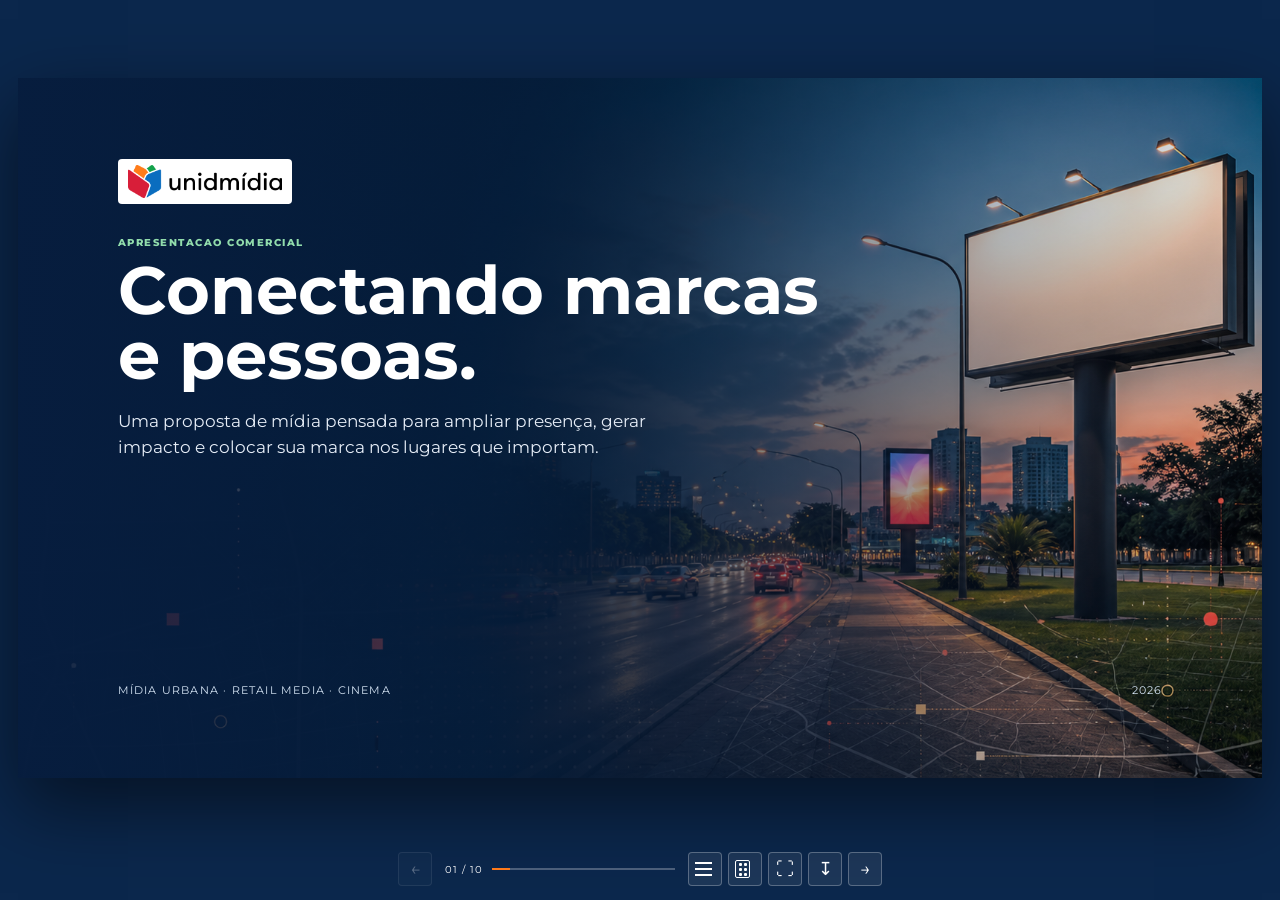
<file: index.html>
<!doctype html><html lang="pt-BR"><head><meta charset="utf-8"><meta name="viewport" content="width=device-width,initial-scale=1"><title>Unidmidia | Proposta Comercial</title><style>
@import url('https://fonts.googleapis.com/css2?family=Montserrat:wght@400;500;600;700;800&display=swap');
:root{--blue:#0872c9;--navy:#0b274c;--red:#df1d42;--orange:#ff7a1a;--green:#149647;--paper:#f8fafc;--ink:#18222e;--muted:#64748b;--line:#d9e0e8}*{box-sizing:border-box}html,body{margin:0;background:#0b274c;color:var(--ink);font-family:Montserrat,Arial,sans-serif}button,select{font:inherit}button{cursor:pointer}.shell{min-height:100dvh;display:grid;place-items:center;padding:18px 18px 62px}.deck{width:min(100%,calc(100dvh * 1.777));aspect-ratio:16/9;position:relative;overflow:hidden;background:var(--paper);box-shadow:0 28px 72px #0008}.slide{position:absolute;inset:0;padding:6.5% 8%;display:flex;flex-direction:column;opacity:0;pointer-events:none;transform:translateX(16px);transition:.3s}.slide.active{opacity:1;pointer-events:auto;transform:none}.cover{justify-content:space-between;color:white;background:#092b35 url('calculadora-unidmidia/apresentacao/public/og.png') center/cover}.cover:before{content:"";position:absolute;inset:0;background:linear-gradient(90deg,#071d3ff2,#071d3f9b,#071d3f18)}.cover>*{position:relative;z-index:1}.logo{width:174px;background:#fff;padding:6px 10px;border-radius:4px;margin-bottom:28px}.eyebrow{font-size:10px;font-weight:800;letter-spacing:1.5px;color:var(--blue);margin:0 0 10px}.cover .eyebrow{color:#91dcac}h1,h2,h3,p{margin-top:0}h1{font-size:clamp(43px,5.2vw,76px);line-height:.97;margin-bottom:20px;letter-spacing:0}h2{font-size:clamp(30px,3.8vw,54px);line-height:1.05;margin-bottom:16px;letter-spacing:0}.lead{max-width:560px;font-size:clamp(14px,1.35vw,19px);line-height:1.5;color:#e6edf7}.cover-bottom{display:flex;justify-content:space-between;color:#d4e3f3;font-size:11px;letter-spacing:1.2px;text-transform:uppercase}.top{display:flex;justify-content:space-between;align-items:baseline;border-bottom:1px solid var(--line);padding-bottom:13px;margin-bottom:4.5%;font-size:11px;color:var(--muted)}.top .eyebrow{margin:0}.top.dark{border-color:#ffffff35;color:#c5d5e6}.top.dark .eyebrow{color:#91dcac}.copy{color:var(--muted);font-size:clamp(13px,1.15vw,17px);line-height:1.55;max-width:610px}.filters{display:grid;grid-template-columns:1fr 1fr;gap:7%;align-items:center;flex:1}.filter-block{margin:23px 0}.filter-label{font-size:10px;font-weight:800;color:var(--blue);letter-spacing:1.2px;text-transform:uppercase;margin-bottom:9px}.toggles{display:flex;gap:8px;flex-wrap:wrap}.toggle{border:1px solid var(--line);color:var(--ink);background:#fff;padding:11px 14px;border-radius:4px;font-size:12px}.toggle.on{color:#fff;background:var(--blue);border-color:var(--blue)}.filter-side{background:linear-gradient(145deg,#e9f3ff,#ecf8ee);height:100%;min-height:310px;border-radius:8px;padding:27px;display:flex;flex-direction:column;justify-content:end;position:relative;overflow:hidden}.filter-side:before,.filter-side:after{content:"";position:absolute;border:1px solid #0872c944;border-radius:50%}.filter-side:before{width:80%;aspect-ratio:1;right:-22%;top:-17%}.filter-side:after{width:45%;aspect-ratio:1;left:-11%;bottom:-20%}.filter-side strong{position:relative;font-size:50px;color:var(--navy)}.filter-side p{position:relative;margin:7px 0 0;font-size:13px;color:var(--muted)}.dark-slide{background:var(--navy);color:#fff}.inventory-head{display:flex;justify-content:space-between;align-items:end;margin-bottom:2.5%}.inventory-head h2{margin:0}.inventory-head p{max-width:290px;color:#b8c9db;font-size:12px}.grid{display:grid;grid-template-columns:repeat(3,1fr);gap:12px;overflow:auto;padding-bottom:4px}.card{min-height:165px;padding:0;overflow:hidden;text-align:left;display:flex;flex-direction:column;background:#113966;color:#fff;border:1px solid #ffffff25;border-radius:7px;transition:.2s}.card:hover{border-color:var(--orange);transform:translateY(-3px)}.card img{height:74px;width:100%;object-fit:cover}.card-body{padding:12px}.tag{display:inline-block;font-size:9px;font-weight:800;letter-spacing:.9px;text-transform:uppercase;color:#9bc9ff}.card h3{font-size:14px;margin:5px 0}.card p{font-size:10px;color:#c1d3e7;line-height:1.35;margin:0 0 10px}.card strong{font-size:16px;color:#ffd18d}.detail{display:grid;grid-template-columns:1fr 1fr;gap:7%;align-items:center;flex:1}.media-image{height:100%;max-height:440px;border-radius:8px;overflow:hidden;background:#dce7f1}.media-image img{width:100%;height:100%;object-fit:cover}.detail-meta{display:flex;gap:24px;margin:24px 0}.detail-meta div{border-left:2px solid var(--orange);padding-left:9px;font-size:12px}.detail-meta b{display:block;font-size:18px}.command{border:0;background:var(--blue);color:#fff;padding:13px 18px;border-radius:4px;font-weight:700;font-size:12px}.command.secondary{background:#e7edf4;color:var(--navy);margin-right:8px}.proposal-config{display:grid;grid-template-columns:1.08fr .92fr;gap:7%;align-items:center;flex:1}.config-photo{height:100%;max-height:375px;border-radius:7px;overflow:hidden;background:#dce7f1}.config-photo img{width:100%;height:100%;object-fit:cover}.details{display:flex;gap:20px;margin:18px 0 12px;font-size:12px}.details span{border-left:2px solid var(--green);padding-left:8px}.field{display:block;font-size:10px;color:var(--blue);font-weight:800;text-transform:uppercase;letter-spacing:1px;margin:15px 0 7px}.periods{display:flex;gap:7px}.period{border:1px solid var(--line);background:#fff;border-radius:4px;padding:10px 12px;font-size:11px}.period.on{background:var(--blue);color:#fff;border-color:var(--blue)}.stepper{display:flex;align-items:center;gap:10px;border:1px solid var(--line);border-radius:4px;padding:4px;width:max-content;background:#fff}.stepper button{width:28px;height:28px;border:0;border-radius:3px;background:#e7eef7;color:var(--navy);font-size:17px}.stepper b{min-width:18px;text-align:center}.quote-preview{margin-top:21px;padding:18px;background:#eef5fc;border-left:4px solid var(--orange)}.quote-preview strong{font-size:28px}.summary{background:var(--paper)}.summary-head{display:flex;align-items:end;justify-content:space-between;margin-bottom:24px}.summary-total{text-align:right}.summary-total strong{font-size:clamp(28px,3.5vw,48px);color:var(--blue)}table{width:100%;border-collapse:collapse;background:#fff;font-size:12px}th{text-align:left;padding:12px;background:var(--navy);color:#fff;font-size:10px;letter-spacing:.7px;text-transform:uppercase}td{padding:13px;border-bottom:1px solid var(--line)}td:last-child,th:last-child{text-align:right;font-weight:700}.empty{padding:26px;color:var(--muted);text-align:center}.summary-foot{display:flex;justify-content:space-between;align-items:end;margin-top:25px}.summary-foot p{max-width:470px;font-size:12px;color:var(--muted);line-height:1.5}.controls{position:fixed;bottom:14px;left:50%;transform:translateX(-50%);display:flex;align-items:center;gap:13px;color:#fff}.icon{width:34px;height:34px;border:1px solid #ffffff44;background:#ffffff12;color:#fff;border-radius:4px;font-size:18px}.icon:disabled{opacity:.3}.progress-wrap{display:flex;align-items:center;gap:9px;width:min(230px,38vw);font-size:10px;letter-spacing:1px}.progress{height:2px;background:#ffffff44;flex:1}.progress i{display:block;height:100%;background:var(--orange);transition:.25s}.actions{display:flex;gap:6px}@media(max-width:720px){.shell{padding:0 0 58px}.deck{width:100%;height:calc(100dvh - 58px);aspect-ratio:auto}.slide{padding:9% 7%}.logo{width:135px;margin-bottom:22px}.filters,.detail,.proposal-config{grid-template-columns:1fr;gap:18px}.filter-side{display:none}.grid{grid-template-columns:repeat(2,1fr)}.card{min-height:145px}.inventory-head{display:block}.inventory-head p{margin-top:8px}.media-image{height:180px}.config-photo{height:170px}.summary-head{display:block}.summary-total{text-align:left;margin-top:15px}.controls{bottom:9px}}@media print{@page{size:landscape;margin:0}body{background:white}.shell{display:block;padding:0}.deck{width:100%;height:auto;aspect-ratio:auto;box-shadow:none;overflow:visible}.slide{position:relative;display:flex;opacity:1;transform:none;pointer-events:auto;width:100%;height:100vh;min-height:720px;page-break-after:always}.controls{display:none}}
</style></head><body><main class="shell"><div id="deck" class="deck"></div><nav class="controls"><button id="prev" class="icon" title="Slide anterior" aria-label="Slide anterior">←</button><div class="progress-wrap"><span id="counter"></span><div class="progress"><i id="bar"></i></div></div><div class="actions"><button id="full" class="icon" title="Tela cheia" aria-label="Tela cheia">⛶</button><button id="print" class="icon" title="Exportar PDF" aria-label="Exportar PDF">↧</button><button id="next" class="icon" title="Proximo slide" aria-label="Proximo slide">→</button></div></nav></main><script>
const base='calculadora-unidmidia/assets/midias/',images='calculadora-unidmidia/assets/images/';const M=[
{id:'out-um',name:'Outdoor 9 x 3 m',city:'Umuarama',type:'Outdoor',price:490,unit:'bi-semana',periods:[['14 dias',1,490],['28 dias',2,980]],serviceOptions:[['Produzir lona',1400],['Só instalar lona',250]],note:'28 pontos de exibição catalogados para a praça.',image:images+'umuarama/outdoor/ponto-01-rodovia-saida-serra-dourados-sentido-umuarama.jpg',size:'9 x 3 m',impact:'Mídia urbana'},
{id:'bus',name:'Busdoor Umuarama',city:'Umuarama',type:'Busdoor',price:650,unit:'carro / mes',periods:[['1 mes',1,650],['3 meses',3,650],['6 meses',6,650],['12 meses',12,650]],installationFee:550,note:'Circulação estratégica para ampliar frequência da campanha.',image:base+'busdoor-umuarama-orcamento.png',size:'Por veículo',impact:'Mídia urbana'},
{id:'super',name:'Super Tela Av. Paraná',city:'Umuarama',type:'Painel LED',price:1250,unit:'face / mes',periods:[['1 mes',1,1250],['3 meses',3,1050],['12 meses',12,750]],note:'Em frente ao Condomínio Soleil, com mais de 270 inserções por dia.',image:images+'umuarama/painel-led/super-tela-av-parana-foto-01.jpg',size:'4,5 x 2,5 m',impact:'Painel de LED'},
{id:'leblon',name:'Painel LED Posto Leblon',city:'Umuarama',type:'Painel LED',price:690,unit:'mes',periods:[['1 mes',1,690],['3 meses',3,590],['12 meses',12,490]],note:'Av. Paraná com Praça Miguel Rossafa e mais de 250 inserções diárias.',image:images+'umuarama/painel-led/painel-led-posto-leblon-foto-central.jpg',size:'5 x 1,1 m',impact:'Painel de LED'},
{id:'avenida',name:'Painel LED Posto Avenida',city:'Umuarama',type:'Painel LED',price:590,unit:'mes',periods:[['1 mes',1,590],['3 meses',3,490],['12 meses',12,390]],note:'Av. Brasil com Av. Ipiranga, visibilidade diária para marcas.',image:images+'umuarama/painel-led/painel-led-posto-avenida-foto-02.jpg',size:'4,4 x 1,1 m',impact:'Painel de LED'},
{id:'ita',name:'Painel LED Posto Itamaraty',city:'Umuarama',type:'Painel LED',price:590,unit:'mes',periods:[['1 mes',1,590],['3 meses',3,490],['12 meses',12,390]],note:'Av. Paraná com Av. Apucarana, presença em rota urbana relevante.',image:images+'umuarama/painel-led/painel-led-posto-itamaraty-foto-02.jpg',size:'4,4 x 1,1 m',impact:'Painel de LED'},
{id:'makio',name:'Front com Iluminacao',city:'Cianorte',type:'Outdoor',price:1100,unit:'mes',periods:[['1 mes',1,1100],['3 meses',3,1100],['12 meses',12,1100]],note:'Av. Makio Sato, Atlântico - entrando.',image:base+'outdoor-cianorte-av-makio-sato.jpeg',size:'9 x 3 m',impact:'Outdoor iluminado'},
{id:'esp',name:'Front com Iluminacao',city:'Cianorte',type:'Outdoor',price:1300,unit:'mes',periods:[['1 mes',1,1300],['3 meses',3,1300],['12 meses',12,1300]],note:'Av. Espírito Santo com Av. Allan Kardec.',image:base+'outdoor-cianorte-av-espirito-santo.jpeg',size:'9 x 3 m',impact:'Outdoor iluminado'},
{id:'pdv-mercado',name:'PDV - Mercado',city:'Goioerê',type:'PDV',price:1,unit:'unidade',periods:[['60 dias',1,1]],variants:['Faixa gradil','Totem entrada','Display de manopla','Adesivo cesta de compras','Adesivo saída piso','Adesivo mesa cafeteria'],variantImages:['pdv-mercado/faixa-gradil.jpg','pdv-mercado/totem-entrada.jpg','pdv-mercado/display-manopla.jpg','pdv-mercado/adesivo-cesta-compras.jpg','pdv-mercado/adesivo-saida-piso.jpg','pdv-mercado/adesivo-mesa-cafeteria.jpg'],note:'Ativações de marca na jornada de compra, com seis possibilidades de presença no PDV.',image:images+'pdv-mercado/jornada-de-compras-sem-logos.png',size:'Ativação em PDV',impact:'Retail Media'}];
const cities=['Umuarama','Cianorte','Goioerê'],types=['Outdoor','Painel LED','Busdoor','PDV'];let slide=0,chosenCities=['Umuarama'],chosenTypes=['Outdoor','Painel LED','Busdoor'],current='out-um',term=0,variant=0,qty=1,proposal=[];const deck=document.getElementById('deck'),fmt=v=>new Intl.NumberFormat('pt-BR',{style:'currency',currency:'BRL',maximumFractionDigits:0}).format(v);const item=()=>M.find(x=>x.id===current)||M[0];const filtered=()=>M.filter(x=>chosenCities.includes(x.city)&&chosenTypes.includes(x.type));const total=()=>proposal.reduce((s,x)=>s+x.total,0);const toggle=(list,v)=>list.includes(v)?list.filter(x=>x!==v):[...list,v];
function toggles(list,items,key){return items.map(x=>`<button class="toggle ${list.includes(x)?'on':''}" data-${key}="${x}">${x}</button>`).join('')}function render(){let x=item(),p=x.periods[term]||x.periods[0],results=filtered();if(!results.some(r=>r.id===current)&&results[0]){current=results[0].id;x=item();p=x.periods[0];term=0}const row=x.periods.map((v,i)=>`<button class="period ${term===i?'on':''}" data-term="${i}">${v[0]}</button>`).join('');const prop=proposal.length?proposal.map(z=>`<tr><td>${z.name}</td><td>${z.city}</td><td>${z.period}</td><td>${z.qty}</td><td>${fmt(z.total)}</td></tr>`).join(''):'<tr><td colspan="5" class="empty">Selecione as mídias e inclua as opções para montar a proposta.</td></tr>';deck.innerHTML=`
<section class="slide cover ${slide===0?'active':''}"><div><img class="logo" src="calculadora-unidmidia/apresentacao/public/unidmidia-logo.png" alt="Unidmidia"><p class="eyebrow">APRESENTACAO COMERCIAL</p><h1>Conectando marcas<br>e pessoas.</h1><p class="lead">Uma proposta de mídia pensada para ampliar presença, gerar impacto e colocar sua marca nos lugares que importam.</p></div><div class="cover-bottom"><span>Mídia urbana · Retail media · Cinema</span><span>2026</span></div></section>
<section class="slide ${slide===1?'active':''}"><div class="top"><p class="eyebrow">01 · ESTRATEGIA</p><span>Defina a presença da campanha</span></div><div class="filters"><div><h2>Onde sua marca precisa aparecer?</h2><p class="copy">Escolha uma ou mais praças e os formatos que fazem sentido para o objetivo da campanha. As oportunidades são filtradas para a proposta.</p><div class="filter-block"><div class="filter-label">Praças</div><div class="toggles">${toggles(chosenCities,cities,'city')}</div></div><div class="filter-block"><div class="filter-label">Formatos de mídia</div><div class="toggles">${toggles(chosenTypes,types,'type')}</div></div></div><aside class="filter-side"><strong>${results.length}</strong><p>oportunidades selecionadas para avançar na conversa comercial.</p></aside></div></section>
<section class="slide dark-slide ${slide===2?'active':''}"><div class="top dark"><p class="eyebrow">02 · OPORTUNIDADES</p><span>Inventário filtrado para a campanha</span></div><div class="inventory-head"><h2>Midias para esta proposta.</h2><p>Clique em uma oportunidade para conhecer o ponto, formato e condições comerciais.</p></div><div class="grid">${results.length?results.map(r=>`<button class="card" data-detail="${r.id}"><img src="${r.image}" alt="${r.name}"><div class="card-body"><span class="tag">${r.city} · ${r.type}</span><h3>${r.name}</h3><p>${r.note}</p><strong>${fmt(r.price)}</strong> <small>/ ${r.unit}</small></div></button>`).join(''):'<div class="empty">Selecione ao menos uma praça e um formato de mídia.</div>'}</div></section>
<section class="slide ${slide===3?'active':''}"><div class="top"><p class="eyebrow">03 · MIDIA SELECIONADA</p><span>Conheça a oportunidade</span></div><div class="detail"><div class="media-image"><img src="${x.image}" alt="${x.name}"></div><div><span class="eyebrow">${x.city} · ${x.impact}</span><h2>${x.name}</h2><p class="copy">${x.note}</p><div class="detail-meta"><div><span>Formato</span><b>${x.size}</b></div><div><span>Investimento a partir de</span><b>${fmt(x.price)}</b></div></div><button class="command secondary" id="backInventory">Voltar</button><button class="command" id="goConfig">Selecionar esta mídia</button></div></div></section>
<section class="slide ${slide===4?'active':''}"><div class="top"><p class="eyebrow">04 · COMPOSICAO</p><span>Defina a condição comercial</span></div><div class="proposal-config"><div class="config-photo"><img src="${x.image}" alt="${x.name}"></div><div><span class="eyebrow">${x.city} · ${x.type}</span><h2>${x.name}</h2><div class="details"><span>${x.size}</span><span>${x.impact}</span></div><label class="field">Periodo</label><div class="periods">${row}</div><label class="field">Quantidade</label><div class="stepper"><button data-qty="-1" aria-label="Diminuir quantidade">−</button><b>${qty}</b><button data-qty="1" aria-label="Aumentar quantidade">+</button></div><div class="quote-preview"><span>Investimento desta seleção</span><br><strong>${fmt(p[2]*p[1]*qty)}</strong><br><small>${qty} unidade(s) · ${p[0]}</small></div><button class="command" id="addProposal">Incluir na proposta</button></div></div></section>
<section class="slide summary ${slide===5?'active':''}"><div class="top"><p class="eyebrow">05 · PROPOSTA COMERCIAL</p><span>Resumo da composição selecionada</span></div><div class="summary-head"><div><h2>Presença planejada<br>para a sua marca.</h2><p class="copy">Uma seleção de mídia urbana e formatos de alto impacto para conectar sua marca ao público certo.</p></div><div class="summary-total"><span>Investimento total</span><br><strong>${fmt(total())}</strong></div></div><table><thead><tr><th>Mídia</th><th>Praça</th><th>Período</th><th>Quantidade</th><th>Investimento</th></tr></thead><tbody>${prop}</tbody></table><div class="summary-foot"><p>Valores sujeitos à confirmação de disponibilidade e condições comerciais. Produção e instalação podem ser adicionadas conforme a mídia escolhida.</p><img class="logo" src="calculadora-unidmidia/apresentacao/public/unidmidia-logo.png" alt="Unidmidia"></div></section>`;bind();updateControls()}
function bind(){document.querySelectorAll('[data-city]').forEach(b=>b.onclick=()=>{chosenCities=toggle(chosenCities,b.dataset.city);render()});document.querySelectorAll('[data-type]').forEach(b=>b.onclick=()=>{chosenTypes=toggle(chosenTypes,b.dataset.type);render()});document.querySelectorAll('[data-detail]').forEach(b=>b.onclick=()=>{current=b.dataset.detail;term=0;qty=1;slide=3;render()});document.querySelectorAll('[data-term]').forEach(b=>b.onclick=()=>{term=+b.dataset.term;render()});document.querySelectorAll('[data-qty]').forEach(b=>b.onclick=()=>{qty=Math.max(1,qty+(+b.dataset.qty));render()});const back=document.getElementById('backInventory');if(back)back.onclick=()=>{slide=2;render()};const config=document.getElementById('goConfig');if(config)config.onclick=()=>{slide=4;render()};const add=document.getElementById('addProposal');if(add)add.onclick=()=>{const x=item(),p=x.periods[term];proposal=proposal.filter(z=>z.id!==x.id);proposal.push({id:x.id,name:x.name,city:x.city,period:p[0],qty,total:p[1]*p[2]*qty});slide=5;render()}}
function go(v){slide=Math.max(0,Math.min(5,v));render()}function updateControls(){counter.textContent=`${String(slide+1).padStart(2,'0')} / 06`;bar.style.width=`${(slide+1)/6*100}%`;prev.disabled=slide===0;next.disabled=slide===5}prev.onclick=()=>go(slide-1);next.onclick=()=>go(slide+1);full.onclick=()=>document.fullscreenElement?document.exitFullscreen():document.documentElement.requestFullscreen();print.onclick=()=>window.print();document.addEventListener('keydown',e=>{if(['ArrowRight','PageDown',' '].includes(e.key)){e.preventDefault();go(slide+1)}if(['ArrowLeft','PageUp'].includes(e.key)){e.preventDefault();go(slide-1)}if(e.key==='Home')go(0);if(e.key==='End')go(5)});render();
</script><script>
const baseRender=render;
render=function(){
  baseRender();
  const media=item();
  if(!media.variants)return;
  const configImage=document.querySelector('.config-photo img');
  if(configImage&&media.variantImages)configImage.src=images+media.variantImages[variant];
  const periodLabel=[...document.querySelectorAll('.field')].find(label=>label.textContent==='Periodo');
  if(periodLabel){
    periodLabel.insertAdjacentHTML('beforebegin',`<label class="field">Possibilidade de PDV</label><div class="periods" style="flex-wrap:wrap">${media.variants.map((name,index)=>`<button class="period ${variant===index?'on':''}" data-pdv-variant="${index}">${name}</button>`).join('')}</div>`);
    document.querySelectorAll('[data-pdv-variant]').forEach(button=>button.onclick=()=>{variant=+button.dataset.pdvVariant;render()});
  }
  const add=document.getElementById('addProposal');
  if(add){
    const replacement=add.cloneNode(true);
    add.replaceWith(replacement);
    replacement.onclick=()=>{
      const period=media.periods[term],name=`${media.name} - ${media.variants[variant]}`,id=`${media.id}-${variant}`;
      proposal=proposal.filter(entry=>entry.id!==id);
      proposal.push({id,name,city:media.city,period:period[0],qty,total:period[1]*period[2]*qty});
      slide=5;render();
    };
  }
};
render();
</script><script>
M.find(media=>media.id==='pdv-mercado').variantImages[2]='pdv-mercado/supermercado-parana/display-manopla-transparent-v2.png';
</script><script>
const outdoorUmuarama=M.find(media=>media.id==='out-um');
outdoorUmuarama.gallery=[
  'ponto-01-rodovia-saida-serra-dourados-sentido-umuarama.jpg',
  'ponto-02-avenida-aracaju-mercado-atacadao.jpg',
  'ponto-03-rodovia-pr-323-levo-alimentos-sentido-mariluz.jpg',
  'ponto-04-avenida-parigot-de-souza-feira-domingo.jpg',
  'ponto-05-rua-arapongas-deposito-sao-jose.jpg',
  'ponto-06-avenida-ariovaldo-sentido-cidade.jpg',
  'ponto-07-avenida-manaus-mercado-amigao.jpg',
  'ponto-08-avenida-jose-dias-lopes-sentido-uopecan.jpg',
  'ponto-09-avenida-antonio-ostrenski-hospital-cemil.jpg',
  'ponto-10-avenida-ariovaldo-rodrigues-max-atacado-sentido-centro.jpg',
  'ponto-11-avenida-parana-lago-municipal-sentido-uopecan.jpg',
  'ponto-12-avenida-ariovaldo-rodrigues-max-atacado-sentido-rodovia.jpg',
  'ponto-13-avenida-angelo-moreira-delegacia-upa-sicoob.jpg',
  'ponto-14-avenida-parigot-de-souza-avenida-guanabara.jpg',
  'ponto-15-avenida-paranapanema-tiro-de-guerra.jpg',
  'ponto-16-avenida-parana-lago-municipal-sentido-faculdade-alfa.jpg',
  'ponto-17-rotatoria-aceu-guri-entrada-cidade.jpg',
  'ponto-18-avenida-paulo-pedrosa-sorveteria-ditalia.jpg',
  'ponto-19-rodovia-serra-umuarama-parque-jaboticabeira.jpg',
  'ponto-20-avenida-parigot-de-souza-alfinha-mont-blant.jpg',
  'ponto-21-avenida-ariovaldo-rodrigues-max-atacado.jpg',
  'ponto-22-avenida-celso-garcia-cid-hospital-cemil.jpg',
  'ponto-23-avenida-angelo-moreira-uopecan.jpg',
  'ponto-24-avenida-maringa-sentido-unipar-lamore.jpg',
  'ponto-25-rua-arapongas-colegio-alfa-posto-portuga.jpg',
  'ponto-26-avenida-pirapo-avenida-rolandia-unipar.jpg',
  'ponto-27-estrada-xambre-aceu-sorvetes-guri.jpg',
  'ponto-28-avenida-parana-shopping-centro-xambre.jpg'
].map(file=>images+'umuarama/outdoor/'+file);
outdoorUmuarama.galleryLabel='Ponto';
const superTela=M.find(media=>media.id==='super');
superTela.gallery=[
  images+'umuarama/painel-led/super-tela-av-parana-foto-01.jpg',
  images+'umuarama/painel-led/super-tela-av-parana-foto-02.jpg'
];
superTela.galleryLabel='Foto';
const leblon=M.find(media=>media.id==='leblon');
leblon.gallery=[1,2,3,4,5].map(number=>images+`umuarama/painel-led/painel-led-posto-leblon-foto-${String(number).padStart(2,'0')}.jpg`);
leblon.galleryLabel='Foto';
const avenida=M.find(media=>media.id==='avenida');
avenida.gallery=[1,2,3,4].map(number=>images+`umuarama/painel-led/painel-led-posto-avenida-foto-${String(number).padStart(2,'0')}.jpg`);
avenida.galleryLabel='Foto';
const itamaraty=M.find(media=>media.id==='ita');
itamaraty.gallery=[1,2,3].map(number=>images+`umuarama/painel-led/painel-led-posto-itamaraty-foto-${String(number).padStart(2,'0')}.jpg`);
itamaraty.galleryLabel='Foto';
let carouselMediaId='',carouselIndex=0;
const renderWithCarousel=render;
render=function(){
  renderWithCarousel();
  const media=item(),gallery=media.gallery;
  if(!gallery||gallery.length<2)return;
  if(carouselMediaId!==media.id){carouselMediaId=media.id;carouselIndex=0}
  carouselIndex=(carouselIndex+gallery.length)%gallery.length;
  document.querySelectorAll('.media-image,.config-photo').forEach(container=>{
    const picture=container.querySelector('img');
    if(!picture)return;
    picture.src=gallery[carouselIndex];
    container.style.position='relative';
    container.insertAdjacentHTML('beforeend',`<div style="position:absolute;left:12px;right:12px;bottom:12px;display:flex;align-items:center;justify-content:space-between;pointer-events:none"><button class="icon" data-carousel-shift="-1" title="Imagem anterior" aria-label="Imagem anterior" style="pointer-events:auto;background:#0b274ccc;border-color:#fff8">&#8592;</button><span style="background:#0b274ccc;color:#fff;padding:8px 10px;border-radius:3px;font-size:10px;font-weight:700">${media.galleryLabel} ${String(carouselIndex+1).padStart(2,'0')} / ${String(gallery.length).padStart(2,'0')}</span><button class="icon" data-carousel-shift="1" title="Proxima imagem" aria-label="Proxima imagem" style="pointer-events:auto;background:#0b274ccc;border-color:#fff8">&#8594;</button></div>`);
  });
  document.querySelectorAll('[data-carousel-shift]').forEach(button=>button.onclick=()=>{carouselIndex+=+button.dataset.carouselShift;render()});
};
render();
</script><script>
const prMapStyle=document.createElement('style');
prMapStyle.textContent=`
.filter-side.map-panel{display:block;padding:0;background:#eef6fb;isolation:isolate}.filter-side.map-panel:before,.filter-side.map-panel:after{display:none}.map-title{position:absolute;left:24px;top:22px;font-size:10px;font-weight:800;letter-spacing:1.1px;color:#0872c9;text-transform:uppercase}.map-subtitle{position:absolute;left:24px;top:40px;font-size:11px;color:#64748b}.pr-map{position:absolute;inset:58px 20px 18px}.pr-state{position:absolute;inset:4% 14% 8% 10%;background:#d9e9f4;border:2px solid #93bdd7;clip-path:polygon(28% 1%,52% 6%,76% 0,91% 15%,84% 29%,96% 41%,82% 53%,88% 72%,72% 91%,54% 99%,37% 87%,21% 89%,14% 71%,2% 57%,10% 39%,1% 25%,17% 14%);filter:drop-shadow(0 7px 9px #0b274c1c)}.pr-state:after{content:'PARANA';position:absolute;left:39%;top:52%;font-size:10px;font-weight:800;letter-spacing:1px;color:#6f9ebc;transform:rotate(-18deg)}.map-pin{position:absolute;border:0;background:none;padding:0;transform:translate(-50%,-50%);z-index:2}.pin-formats{position:absolute;left:50%;bottom:31px;transform:translateX(-50%);display:flex;gap:3px;white-space:nowrap}.pin-format{width:17px;height:17px;display:grid;place-items:center;border:1px solid #c0d7e8;background:#fff;color:#56718a;border-radius:3px;font-size:10px;box-shadow:0 2px 5px #0b274c1c}.map-pin.is-active .pin-format{border-color:#0872c9;color:#0872c9}.pin-dot{width:29px;height:29px;border-radius:50% 50% 50% 0;background:#fff;border:2px solid #7faac7;transform:rotate(-45deg);display:grid;place-items:center;box-shadow:0 3px 8px #0b274c33;transition:.2s}.pin-dot i{display:block;width:9px;height:9px;border-radius:50%;background:#7faac7;transform:rotate(45deg)}.map-pin.is-active .pin-dot{background:#0872c9;border-color:#0872c9;box-shadow:0 5px 12px #0872c966}.map-pin.is-active .pin-dot i{background:#fff}.pin-name{position:absolute;left:50%;top:36px;transform:translateX(-50%);font-size:9px;font-weight:800;color:#48647d;white-space:nowrap}.map-pin.is-active .pin-name{color:#0b274c}.map-legend{position:absolute;right:20px;bottom:17px;font-size:10px;color:#64748b}.map-legend strong{color:#0b274c}
`;
document.head.append(prMapStyle);
const mapCities={
  Umuarama:{left:29,top:34,formats:['Outdoor','Painel LED','Busdoor']},
  Cianorte:{left:45,top:24,formats:['Outdoor']},
  Goioerê:{left:28,top:54,formats:['PDV']}
};
const mapGlyph={Outdoor:'▭','Painel LED':'▦',Busdoor:'▰',PDV:'◉'};
const renderWithMap=render;
render=function(){
  renderWithMap();
  const panel=document.querySelector('.filter-side');
  if(!panel)return;
  const pins=Object.entries(mapCities).map(([city,config])=>{
    const active=chosenCities.includes(city);
    const formats=config.formats.filter(format=>chosenTypes.includes(format));
    const glyphs=(formats.length?formats:config.formats).map(format=>`<span class="pin-format" title="${format}">${mapGlyph[format]}</span>`).join('');
    return `<button class="map-pin ${active?'is-active':''}" data-map-city="${city}" style="left:${config.left}%;top:${config.top}%" title="Selecionar ${city}"><span class="pin-formats">${glyphs}</span><span class="pin-dot"><i></i></span><span class="pin-name">${city}</span></button>`;
  }).join('');
  panel.className='filter-side map-panel';
  panel.innerHTML=`<span class="map-title">Cobertura selecionada</span><span class="map-subtitle">Paraná</span><div class="pr-map"><div class="pr-state"></div>${pins}</div><span class="map-legend"><strong>${chosenCities.length}</strong> praças ativas</span>`;
  panel.querySelectorAll('[data-map-city]').forEach(button=>button.onclick=()=>{chosenCities=toggle(chosenCities,button.dataset.mapCity);render()});
};
render();
</script><script>
const pdvMarket=M.find(media=>media.id==='pdv-mercado');
const pdvCities=['Campo Mourão','Assis Chateaubriand','Cianorte','Goioerê','Ivaiporã','Pitanga','Ubiratã'];
if(pdvMarket){
  pdvMarket.multiVariantSelection=false;
  pdvMarket.pdvPackage={label:'Ativação completa - 6 formatos',value:25000};
  const position=M.indexOf(pdvMarket);
  M.splice(position,1,...pdvCities.map(city=>({...pdvMarket,id:`pdv-mercado-${city.toLowerCase().replace(/[^a-z0-9]+/g,'-')}`,city})));
}
cities.splice(0,cities.length,'Umuarama','Cianorte','Goioerê','Campo Mourão','Assis Chateaubriand','Ivaiporã','Pitanga','Ubiratã');
const realMapStyle=document.createElement('style');
realMapStyle.textContent=`
.filter-side.real-map-panel{display:block;padding:0;background:#f5f9fc;isolation:isolate}.filter-side.real-map-panel:before,.filter-side.real-map-panel:after{display:none}.real-map-title{position:absolute;left:24px;top:22px;font-size:10px;font-weight:800;letter-spacing:1.1px;color:#0872c9;text-transform:uppercase;z-index:3}.real-map-subtitle{position:absolute;left:24px;top:40px;font-size:11px;color:#64748b;z-index:3}.geo-map{position:absolute;inset:62px 18px 28px}.geo-map-canvas{position:absolute;left:0;top:50%;width:100%;aspect-ratio:800/497;transform:translateY(-50%)}.geo-map-canvas img{position:absolute;inset:0;width:100%;height:100%;display:block}.geo-map-canvas .map-pin{z-index:4}.real-map-legend{position:absolute;right:20px;bottom:17px;font-size:10px;color:#64748b;z-index:3}.real-map-legend strong{color:#0b274c}
`;
document.head.append(realMapStyle);
const geoCities={
  Umuarama:{left:19.3,top:29.6},Cianorte:{left:29.7,top:27.2},Goioerê:{left:23.6,top:39.7},
  'Campo Mourão':{left:33.1,top:36.4},'Assis Chateaubriand':{left:16.4,top:45.0},
  Ivaiporã:{left:43.5,top:41.1},Pitanga:{left:42.2,top:53.3},Ubiratã:{left:24.1,top:48.3}
};
let visibleGeoCities=[];
const renderWithGeoMap=render;
render=function(){
  renderWithGeoMap();
  const panel=document.querySelector('.filter-side');
  if(!panel)return;
  const selectedGeoCities=Object.entries(geoCities).filter(([city])=>chosenCities.includes(city));
  const pins=selectedGeoCities.map(([city,position],index)=>{
    const available=[...new Set(M.filter(media=>media.city===city).map(media=>media.type))];
    const visible=available.filter(format=>chosenTypes.includes(format));
    const glyphs=(visible.length?visible:available).map(format=>`<span class="pin-format" title="${format}">${mapGlyph[format]||'◉'}</span>`).join('');
    const isNew=!visibleGeoCities.includes(city);
    return `<button class="map-pin geo-pin is-active ${isNew?'is-new':''}" data-geo-city="${city}" style="left:${position.left}%;top:${position.top}%;--delay:${index*120}ms" title="Remover ${city}"><span class="pin-formats">${glyphs}</span><span class="pin-dot"><i></i></span><span class="pin-name">${city}</span></button>`;
  }).join('');
  panel.className='filter-side map-panel real-map-panel';
  panel.innerHTML=`<span class="real-map-title">Cobertura selecionada</span><span class="real-map-subtitle">Paraná</span><div class="geo-map"><div class="geo-map-canvas"><img src="calculadora-unidmidia/assets/images/mapas/parana-vetor.svg" alt="Mapa do Paraná">${pins}</div></div><span class="real-map-legend"><strong>${chosenCities.length}</strong> praças ativas</span>`;
  visibleGeoCities=selectedGeoCities.map(([city])=>city);
  panel.querySelectorAll('[data-geo-city]').forEach(button=>button.onclick=()=>{chosenCities=toggle(chosenCities,button.dataset.geoCity);render()});
};
render();
</script><style>
.geo-map-canvas .geo-pin{opacity:1}.geo-map-canvas .geo-pin.is-new{opacity:0;animation:geo-pin-drop .48s cubic-bezier(.22,.8,.3,1.25) var(--delay) forwards}.geo-map-canvas .geo-pin .pin-dot{width:22px;height:22px;border-width:1.5px}.geo-map-canvas .geo-pin .pin-dot i{width:7px;height:7px}.geo-map-canvas .geo-pin .pin-formats{bottom:25px;gap:2px}.geo-map-canvas .geo-pin .pin-format{width:13px;height:13px;border-radius:2px;font-size:8px}.geo-map-canvas .geo-pin .pin-name{top:28px;left:50%;padding:2px 3px;border-radius:2px;background:#f5f9fce8;font-size:8px;line-height:1.05;opacity:1}.geo-map-canvas .geo-pin.is-new .pin-name{opacity:0;animation:geo-city-name .24s ease-out calc(var(--delay) + .39s) forwards}@keyframes geo-pin-drop{0%{opacity:0;transform:translate(-50%,-50%) translateY(-32px) scale(.74)}72%{opacity:1;transform:translate(-50%,-50%) translateY(3px) scale(1.06)}100%{opacity:1;transform:translate(-50%,-50%) translateY(0) scale(1)}}@keyframes geo-city-name{from{opacity:0;transform:translateX(-50%) translateY(-4px)}to{opacity:1;transform:translateX(-50%) translateY(0)}}
</style><style>
.media-gallery{position:relative}.media-gallery-controls{position:absolute;left:12px;right:12px;bottom:12px;display:flex;align-items:center;justify-content:space-between;pointer-events:none}.media-gallery-controls .icon{pointer-events:auto;background:#0b274ccc;border-color:#fff8}.media-gallery-controls span{background:#0b274ccc;color:#fff;padding:8px 10px;border-radius:3px;font-size:10px;font-weight:700}.inline-config{margin-top:16px;padding-top:14px;border-top:1px solid var(--line)}.inline-config .field{margin-top:12px}.inline-options{flex-wrap:wrap}.inline-config .quote-preview{margin-top:15px;padding:13px}.inline-config .quote-preview strong{font-size:24px}.inline-config .command{margin-top:12px}
</style><script>
/*
let presentationSlide=0;
let inventoryPage=0;
const renderWithInventoryPagination=render;
const inventoryCard=(media,page)=>`<button class="card" data-detail="${media.id}" data-inventory-page="${page}"><img src="${media.image}" alt="${media.name}"><div class="card-body"><span class="tag">${media.city} · ${media.type}</span><h3>${media.name}</h3><p>${media.note}</p><strong>${fmt(media.price)}</strong> <small>/ ${media.unit}</small></div></button>`;
const getPresentationMeta=()=>{
  const pageCount=Math.max(1,Math.ceil(filtered().length/6));
  return {pageCount,detail:pageCount+2,config:pageCount+3,summary:pageCount+4,last:pageCount+4,total:pageCount+5};
};
render=function(){
  const meta=getPresentationMeta();
  presentationSlide=Math.max(0,Math.min(meta.last,presentationSlide));
  if(presentationSlide<=1)slide=presentationSlide;
  else if(presentationSlide<=meta.pageCount+1)slide=2;
  else if(presentationSlide===meta.detail)slide=3;
  else if(presentationSlide===meta.config)slide=4;
  else slide=5;
  renderWithInventoryPagination();

  const inventory=document.querySelector('.dark-slide');
  if(inventory){
    const results=filtered();
    const pages=Array.from({length:meta.pageCount},(_,page)=>results.slice(page*6,page*6+6));
    const slides=pages.map((items,page)=>`<section class="slide dark-slide"><div class="top dark"><p class="eyebrow">02 · OPORTUNIDADES${meta.pageCount>1?` · ${page+1}/${meta.pageCount}`:''}</p><span>Inventário filtrado para a campanha</span></div><div class="inventory-head"><h2>Midias para esta proposta.</h2><p>Clique em uma oportunidade para conhecer o ponto, formato e condições comerciais.</p></div><div class="grid">${items.length?items.map(media=>inventoryCard(media,page)).join(''):'<div class="empty">Selecione ao menos uma praça e um formato de mídia.</div>'}</div></section>`).join('');
    inventory.outerHTML=slides;
  }

  const allSlides=[...deck.querySelectorAll('.slide')];
  allSlides.forEach((section,index)=>section.classList.toggle('active',index===presentationSlide));
  inventoryPage=Math.min(inventoryPage,meta.pageCount-1);

  document.querySelectorAll('[data-city]').forEach(button=>button.onclick=()=>{chosenCities=toggle(chosenCities,button.dataset.city);inventoryPage=0;presentationSlide=1;render()});
  document.querySelectorAll('[data-type]').forEach(button=>button.onclick=()=>{chosenTypes=toggle(chosenTypes,button.dataset.type);inventoryPage=0;presentationSlide=1;render()});
  document.querySelectorAll('[data-geo-city]').forEach(button=>button.onclick=()=>{chosenCities=toggle(chosenCities,button.dataset.geoCity);inventoryPage=0;presentationSlide=1;render()});
  document.querySelectorAll('[data-detail]').forEach(button=>button.onclick=()=>{current=button.dataset.detail;term=0;qty=1;variant=0;inventoryPage=+button.dataset.inventoryPage;presentationSlide=meta.detail;render()});
  const back=document.getElementById('backInventory');
  if(back)back.onclick=()=>{presentationSlide=inventoryPage+2;render()};
  const config=document.getElementById('goConfig');
  if(config)config.onclick=()=>{presentationSlide=meta.config;render()};
  const add=document.getElementById('addProposal');
  if(add)add.onclick=()=>{
    const media=item(),period=media.periods[term],variantName=media.variants?.[variant],name=variantName?`${media.name} - ${variantName}`:media.name,id=variantName?`${media.id}-${variant}`:media.id;
    proposal=proposal.filter(entry=>entry.id!==id);
    proposal.push({id,name,city:media.city,period:period[0],qty,total:period[1]*period[2]*qty});
    presentationSlide=meta.summary;render();
  };
  prev.onclick=()=>go(presentationSlide-1);
  next.onclick=()=>go(presentationSlide+1);
  counter.textContent=`${String(presentationSlide+1).padStart(2,'0')} / ${String(meta.total).padStart(2,'0')}`;
  bar.style.width=`${(presentationSlide+1)/meta.total*100}%`;
  prev.disabled=presentationSlide===0;
  next.disabled=presentationSlide===meta.last;
};
go=function(target){presentationSlide=target;render()};
document.addEventListener('keydown',event=>{
  if(!['ArrowRight','PageDown',' ','ArrowLeft','PageUp','Home','End'].includes(event.key))return;
  event.preventDefault();event.stopImmediatePropagation();
  const meta=getPresentationMeta();
  if(['ArrowRight','PageDown',' '].includes(event.key))go(presentationSlide+1);
  if(['ArrowLeft','PageUp'].includes(event.key))go(presentationSlide-1);
  if(event.key==='Home')go(0);
  if(event.key==='End')go(meta.last);
},true);
render();
*/
let presentationSlide=0;
let inventoryPage=0;
let openConfigMediaId='';
const mediaSelections={};
const galleryIndexes={};
const renderBaseDeck=render;
const mediaSelection=media=>mediaSelections[media.id]||(mediaSelections[media.id]={term:0,qty:1,variant:0,variants:[],service:0,package:false});
const extraItems=(media,selection)=>{
  const extras=[];
  if(media.serviceOptions)extras.push(media.serviceOptions[selection.service]||media.serviceOptions[0]);
  if(media.installationFee)extras.push(['Instalação por veículo',media.installationFee]);
  return extras;
};
const selectionCosts=(media,selection)=>{
  if(media.pdvPackage)return {media:media.pdvPackage.value,production:0,total:media.pdvPackage.value,productionLabel:'Produção inclusa'};
  const period=media.periods[selection.term]||media.periods[0],quantity=selection.qty;
  const mediaTotal=period[2]*period[1]*quantity,productionTotal=extraItems(media,selection).reduce((total,extra)=>total+extra[1],0)*quantity;
  return {media:mediaTotal,production:productionTotal,total:mediaTotal+productionTotal,productionLabel:media.productionConsult?'A consultar':''};
};
const selectionTotal=(media,selection)=>{const costs=selectionCosts(media,selection);return typeof salesPriceFromCosts==='function'?salesPriceFromCosts(costs.media,costs.production):costs.total};
const selectionName=(media,selection)=>{
  const variantName=media.pdvPackage?.label||media.variants?.[selection.variant];
  const serviceName=media.serviceOptions?.[selection.service]?.[0];
  return [media.name,variantName,serviceName].filter(Boolean).join(' - ');
};
const proposalRows=entries=>entries.length?entries.map(entry=>`<tr><td>${entry.name}${entry.pdvChannels?`<br><small>Canais: ${entry.pdvChannels}</small>`:''}</td><td>${entry.city}</td><td>${entry.period}</td><td>${entry.qty}</td><td>${fmt(entry.mediaPrice??entry.mediaTotal??entry.total)}</td><td>${entry.productionTotal?fmt(entry.productionPrice??entry.productionTotal):entry.productionLabel||'-'}</td><td>${fmt(entry.total)}</td></tr>`).join(''):'<tr><td colspan="7" class="empty">Selecione as mídias e inclua as opções para montar a proposta.</td></tr>';
const getPresentationMeta=()=>{
  const results=filtered(),pageCount=Math.max(1,Math.ceil(results.length/6)),detailStart=pageCount+2,summary=detailStart+results.length,summaryPageCount=Math.max(1,Math.ceil(proposal.length/6)),last=summary+summaryPageCount-1;
  return {results,pageCount,detailStart,summary,summaryPageCount,last,total:last+1};
};
const mediaDisplayPrice=media=>typeof salesPriceForMedia==='function'?salesPriceForMedia(media):media.price;
const inventoryCard=(media,page)=>`<button class="card" data-detail="${media.id}" data-inventory-page="${page}"><img src="${media.image}" alt="${media.name}"><div class="card-body"><span class="tag">${media.city} &middot; ${media.type}</span><h3>${media.name}</h3><p>${media.note}</p><strong>${fmt(mediaDisplayPrice(media))}</strong> <small>/ ${media.unit}</small></div></button>`;
const mediaSlide=(media,index,meta)=>{
  const selection=mediaSelection(media),period=media.periods[selection.term]||media.periods[0],isOpen=openConfigMediaId===media.id;
  const gallery=isOpen&&media.variantImages?media.variantImages.map(path=>images+path):(media.gallery||[media.image]),galleryIndex=(galleryIndexes[media.id]??(isOpen?selection.variant:0))%gallery.length;
  const image=gallery[galleryIndex];
  const galleryControls=gallery.length>1?`<div class="media-gallery-controls"><button class="icon" data-gallery-shift="-1" data-gallery-media="${media.id}" aria-label="Imagem anterior">&larr;</button><span>${isOpen&&media.variantImages?'Possibilidade':media.galleryLabel||'Foto'} ${String(galleryIndex+1).padStart(2,'0')} / ${String(gallery.length).padStart(2,'0')}</span><button class="icon" data-gallery-shift="1" data-gallery-media="${media.id}" aria-label="Proxima imagem">&rarr;</button></div>`:'';
  const variants=media.pdvPackage?`<label class="field">Ativação de PDV</label><div class="periods inline-options"><button class="period ${selection.package?'on':''}" data-pdv-package="${media.id}">${media.pdvPackage.label} · ${fmt(media.pdvPackage.value)}</button></div>`:media.variants?`<label class="field">Possibilidades de PDV</label><div class="periods inline-options">${media.variants.map((name,variantIndex)=>`<button class="period ${(media.multiVariantSelection?selection.variants.includes(variantIndex):selection.variant===variantIndex)?'on':''}" data-inline-variant="${variantIndex}" data-media-id="${media.id}">${name}</button>`).join('')}</div>`:'';
  const services=media.serviceOptions?`<label class="field">Lona</label><div class="periods inline-options">${media.serviceOptions.map((option,serviceIndex)=>`<button class="period ${selection.service===serviceIndex?'on':''}" data-inline-service="${serviceIndex}" data-media-id="${media.id}">${option[0]} · ${fmt(option[1])}</button>`).join('')}</div>`:'';
  const installation=media.installationFee?`<label class="field">Instalação</label><div class="included-fee">${fmt(media.installationFee)} por veículo</div>`:'';
  const selectionCount=media.pdvPackage?(selection.package?1:0):media.multiVariantSelection?selection.variants.length:1;
  const quantityControl=media.pdvPackage?'':`<label class="field">Quantidade</label><div class="stepper"><button data-inline-qty="-1" data-media-id="${media.id}" aria-label="Diminuir quantidade">-</button><b>${selection.qty}</b><button data-inline-qty="1" data-media-id="${media.id}" aria-label="Aumentar quantidade">+</button></div>`;
  const configuration=isOpen?`<div class="inline-config">${variants}${services}<label class="field">Periodo</label><div class="periods">${media.periods.map((value,termIndex)=>`<button class="period ${selection.term===termIndex?'on':''}" data-inline-term="${termIndex}" data-media-id="${media.id}">${value[0]}</button>`).join('')}</div>${installation}${quantityControl}<div class="quote-preview"><span>Investimento desta selecao</span><br><strong>${fmt(selectionTotal(media,selection)*selectionCount)}</strong><br><small>${media.pdvPackage?`${media.city} · ${period[0]}`:`${selection.qty} unidade(s) &middot; ${period[0]}${media.multiVariantSelection?` &middot; ${selectionCount} possibilidade(s)`:''}`}</small></div><button class="command" data-add-media="${media.id}" ${(media.pdvPackage&&!selection.package)||(media.multiVariantSelection&&!selectionCount)?'disabled':''}>${media.pdvPackage?'Incluir ativação completa':media.multiVariantSelection?'Incluir opções selecionadas':'Incluir na proposta'}</button></div>`:'';
  const detailMeta=media.type==='PDV'?'':`<div class="detail-meta"><div><span>Formato</span><b>${media.size}</b></div><div><span>Investimento a partir de</span><b>${fmt(mediaDisplayPrice(media))}</b></div></div>`;
  return `<section class="slide ${isOpen?'is-configuring':''}"><div class="top"><p class="eyebrow">03 · MIDIA SELECIONADA</p><span>${String(index+1).padStart(2,'0')} / ${String(meta.results.length).padStart(2,'0')} · ${media.city}</span></div><div class="detail"><div class="media-image media-gallery"><img src="${image}" alt="${media.name}">${galleryControls}</div><div><span class="eyebrow">${media.city} &middot; ${media.impact}</span><h2>${media.name}</h2><p class="copy">${media.note}</p>${detailMeta}<button class="command secondary" data-back-inventory="${Math.floor(index/6)}">Voltar ao inventario</button>${isOpen?'':`<button class="command" data-open-config="${media.id}">Selecionar midia</button>`}${configuration}</div></div></section>`;
};
render=function(){
  const meta=getPresentationMeta();
  presentationSlide=Math.max(0,Math.min(meta.last,presentationSlide));
  if(presentationSlide<=1)slide=presentationSlide;
  else if(presentationSlide<meta.detailStart)slide=2;
  else if(presentationSlide<meta.summary){
    const media=meta.results[presentationSlide-meta.detailStart];
    if(media){current=media.id;const selection=mediaSelection(media);term=selection.term;qty=selection.qty;variant=selection.variant;}
    slide=3;
  }else slide=5;
  renderBaseDeck();
  const inventory=document.querySelector('.dark-slide');
  if(inventory){
    const pages=Array.from({length:meta.pageCount},(_,page)=>meta.results.slice(page*6,page*6+6));
    inventory.outerHTML=pages.map((items,page)=>`<section class="slide dark-slide"><div class="top dark"><p class="eyebrow">02 · OPORTUNIDADES${meta.pageCount>1?` · ${page+1}/${meta.pageCount}`:''}</p><span>Inventario filtrado para a campanha</span></div><div class="inventory-head"><h2>Midias para esta proposta.</h2><p>Clique em uma oportunidade para conhecer o ponto, formato e condicoes comerciais.</p></div><div class="grid">${items.length?items.map(media=>inventoryCard(media,page)).join(''):'<div class="empty">Selecione ao menos uma praca e um formato de midia.</div>'}</div></section>`).join('');
  }
  const detailBase=document.getElementById('goConfig')?.closest('.slide');
  const configBase=document.getElementById('addProposal')?.closest('.slide');
  if(detailBase)detailBase.outerHTML=meta.results.map((media,index)=>mediaSlide(media,index,meta)).join('');
  if(configBase)configBase.remove();
  const summaryBase=deck.querySelector('.summary');
  if(summaryBase){
    const summaryPages=Array.from({length:meta.summaryPageCount},(_,page)=>proposal.slice(page*6,page*6+6));
    summaryBase.outerHTML=summaryPages.map((entries,page)=>{
      const section=summaryBase.cloneNode(true);
      const eyebrow=section.querySelector('.top .eyebrow'),label=section.querySelector('.top span'),header=section.querySelector('thead tr'),body=section.querySelector('tbody');
      if(eyebrow)eyebrow.textContent=`05 · PROPOSTA COMERCIAL${meta.summaryPageCount>1?` · ${page+1}/${meta.summaryPageCount}`:''}`;
      if(label)label.textContent=meta.summaryPageCount>1?`Resumo da composição · página ${page+1}`:'Resumo da composição selecionada';
      if(header)header.innerHTML='<th>Mídia</th><th>Praça</th><th>Período</th><th>Quantidade</th><th>Mídia</th><th>Produção</th><th>Total</th>';
      if(body)body.innerHTML=proposalRows(entries);
      return section.outerHTML;
    }).join('');
  }
  [...deck.querySelectorAll('.slide')].forEach((section,index)=>section.classList.toggle('active',index===presentationSlide));
  inventoryPage=Math.min(inventoryPage,meta.pageCount-1);
  document.querySelectorAll('[data-city]').forEach(button=>button.onclick=()=>{chosenCities=toggle(chosenCities,button.dataset.city);inventoryPage=0;openConfigMediaId='';presentationSlide=1;render()});
  document.querySelectorAll('[data-type]').forEach(button=>button.onclick=()=>{chosenTypes=toggle(chosenTypes,button.dataset.type);inventoryPage=0;openConfigMediaId='';presentationSlide=1;render()});
  document.querySelectorAll('[data-geo-city]').forEach(button=>button.onclick=()=>{chosenCities=toggle(chosenCities,button.dataset.geoCity);inventoryPage=0;openConfigMediaId='';presentationSlide=1;render()});
  document.querySelectorAll('[data-detail]').forEach(button=>button.onclick=()=>{const index=meta.results.findIndex(media=>media.id===button.dataset.detail);inventoryPage=+button.dataset.inventoryPage;openConfigMediaId='';presentationSlide=meta.detailStart+index;render()});
  document.querySelectorAll('[data-back-inventory]').forEach(button=>button.onclick=()=>{inventoryPage=+button.dataset.backInventory;openConfigMediaId='';presentationSlide=inventoryPage+2;render()});
  document.querySelectorAll('[data-open-config]').forEach(button=>button.onclick=()=>{openConfigMediaId=button.dataset.openConfig;render()});
  document.querySelectorAll('[data-inline-term]').forEach(button=>button.onclick=()=>{mediaSelection(M.find(media=>media.id===button.dataset.mediaId)).term=+button.dataset.inlineTerm;render()});
  document.querySelectorAll('[data-inline-qty]').forEach(button=>button.onclick=()=>{const selection=mediaSelection(M.find(media=>media.id===button.dataset.mediaId));selection.qty=Math.max(1,selection.qty+(+button.dataset.inlineQty));render()});
  document.querySelectorAll('[data-inline-variant]').forEach(button=>button.onclick=()=>{const media=M.find(media=>media.id===button.dataset.mediaId),selection=mediaSelection(media),variantIndex=+button.dataset.inlineVariant;selection.variant=variantIndex;galleryIndexes[media.id]=variantIndex;if(media.multiVariantSelection)selection.variants=selection.variants.includes(variantIndex)?selection.variants.filter(index=>index!==variantIndex):[...selection.variants,variantIndex];render()});
  document.querySelectorAll('[data-pdv-package]').forEach(button=>button.onclick=()=>{const media=M.find(media=>media.id===button.dataset.pdvPackage),selection=mediaSelection(media);selection.package=!selection.package;render()});
  document.querySelectorAll('[data-inline-service]').forEach(button=>button.onclick=()=>{mediaSelection(M.find(media=>media.id===button.dataset.mediaId)).service=+button.dataset.inlineService;render()});
  document.querySelectorAll('[data-gallery-shift]').forEach(button=>button.onclick=()=>{const media=M.find(item=>item.id===button.dataset.galleryMedia),gallery=openConfigMediaId===media.id&&media.variantImages?media.variantImages:(media.gallery||[media.image]);galleryIndexes[media.id]=((galleryIndexes[media.id]??0)+(+button.dataset.galleryShift)+gallery.length)%gallery.length;render()});
  document.querySelectorAll('[data-add-media]').forEach(button=>button.onclick=()=>{const media=M.find(item=>item.id===button.dataset.addMedia),selection=mediaSelection(media),period=media.periods[selection.term],variantIndexes=media.pdvPackage?[null]:media.multiVariantSelection?selection.variants:[selection.variant];variantIndexes.forEach(variantIndex=>{const id=media.pdvPackage?media.id:media.variants?`${media.id}-${variantIndex}`:media.id,name=media.pdvPackage?selectionName(media,selection):media.variants?`${media.name} - ${media.variants[variantIndex]}`:selectionName(media,selection),costs=selectionCosts(media,selection);proposal=proposal.filter(entry=>entry.id!==id);proposal.push({id,name,city:media.city,period:period[0],qty:media.pdvPackage?1:selection.qty,mediaTotal:costs.media,productionTotal:costs.production,productionLabel:costs.productionLabel,pdvChannels:media.pdvPackage?media.variants.join(', '):'',total:costs.total});});openConfigMediaId='';presentationSlide=meta.summary;render()});
  prev.onclick=()=>go(presentationSlide-1);
  next.onclick=()=>go(presentationSlide+1);
  counter.textContent=`${String(presentationSlide+1).padStart(2,'0')} / ${String(meta.total).padStart(2,'0')}`;
  bar.style.width=`${(presentationSlide+1)/meta.total*100}%`;
  prev.disabled=presentationSlide===0;
  next.disabled=presentationSlide===meta.last;
};
go=function(target){presentationSlide=target;render()};
document.addEventListener('keydown',event=>{
  if(!['ArrowRight','PageDown',' ','ArrowLeft','PageUp','Home','End'].includes(event.key))return;
  event.preventDefault();event.stopImmediatePropagation();
  const meta=getPresentationMeta();
  if(['ArrowRight','PageDown',' '].includes(event.key))go(presentationSlide+1);
  if(['ArrowLeft','PageUp'].includes(event.key))go(presentationSlide-1);
  if(event.key==='Home')go(0);
  if(event.key==='End')go(meta.last);
},true);
render();
</script><style>
.media-gallery-controls{top:auto;left:12px;right:12px;bottom:12px;height:42px;align-items:center;justify-content:space-between;pointer-events:auto!important;z-index:4}.media-gallery-controls .icon{position:relative;z-index:5;width:42px;height:42px;min-height:42px;border:1px solid #fff8!important;background:#0b274ccc!important;font-size:20px;text-shadow:none;color:#fff;display:grid;place-items:center;pointer-events:auto!important}.media-gallery-controls span{align-self:auto;margin:0;pointer-events:none}.media-image img[src*="super-tela"],.media-image img[src*="posto-itamaraty"]{object-position:center 21%}.media-image img[src*="outdoor-cianorte"]{transform:scale(1.52);transform-origin:center 31%}.media-image img[src*="outdoor-cianorte-praca-makio"]{transform:scale(2.15);transform-origin:center 45%}.proposal-confirmation{display:inline-block;margin-left:10px;color:#149647;font-size:11px;font-weight:700}.included-fee{display:inline-flex;align-items:center;min-height:36px;padding:9px 12px;border:1px solid var(--line);border-radius:4px;background:#eef5fc;color:var(--navy);font-size:12px;font-weight:700}.toggle[data-city],.toggle[data-type]{position:relative;z-index:2;display:inline-flex;min-height:40px;align-items:center;justify-content:center;pointer-events:auto;touch-action:manipulation}
</style><script>
const busdoorMedia=M.find(media=>media.id==='bus');
if(busdoorMedia)busdoorMedia.image=images+'umuarama/busdoor/busdoor-umuarama-mockup.png';
const cianorteExtras=[
  {id:'cia-parana',name:'Front Light - Av. Paraná',city:'Cianorte',type:'Outdoor',price:1500,unit:'mes',periods:[['1 mes',1,1500],['3 meses',3,1500],['12 meses',12,1500]],note:'Av. Paraná, em frente ao Banco do Brasil.',image:images+'cianorte/outdoor/outdoor-cianorte-av-parana-banco-do-brasil-indisponivel.jpeg',size:'5 x 4,5 m',impact:'Outdoor iluminado'},
  {id:'cia-genei',name:'Front Light com Iluminacao',city:'Cianorte',type:'Outdoor',price:1000,unit:'mes',periods:[['1 mes',1,1000],['3 meses',3,1000],['12 meses',12,1000]],note:'Av. Genei Uehara, Jardim Universitario.',image:images+'cianorte/outdoor/outdoor-cianorte-av-genei-uehara-indisponivel.jpeg',size:'9 x 4 m',impact:'Outdoor iluminado'},
  {id:'cia-praca',name:'Front Light com Iluminacao',city:'Cianorte',type:'Outdoor',price:1400,unit:'mes',periods:[['1 mes',1,1400],['3 meses',3,1400],['12 meses',12,1400]],note:'Praca Makio Sato com Av. Atlantica.',image:images+'cianorte/outdoor/outdoor-cianorte-praca-makio-sato-indisponivel.jpeg',size:'7,5 x 2,7 m',impact:'Outdoor iluminado'}
];
cianorteExtras.forEach(media=>{if(!M.some(item=>item.id===media.id))M.push(media)});
M.filter(media=>media.type==='Outdoor'&&!media.serviceOptions).forEach(media=>{media.productionConsult=true});
const renderWithFinalTouches=render;
render=function(){
  renderWithFinalTouches();
  document.querySelectorAll('[data-add-media]').forEach(button=>button.onclick=()=>{
    const media=M.find(item=>item.id===button.dataset.addMedia),selection=mediaSelection(media),period=media.periods[selection.term],variantIndexes=media.pdvPackage?[null]:media.multiVariantSelection?selection.variants:[selection.variant];
    variantIndexes.forEach(variantIndex=>{
      const id=media.pdvPackage?media.id:media.variants?`${media.id}-${variantIndex}`:media.id,name=media.pdvPackage?selectionName(media,selection):media.variants?`${media.name} - ${media.variants[variantIndex]}`:selectionName(media,selection),costs=selectionCosts(media,selection);
      proposal=proposal.filter(entry=>entry.id!==id);
proposal.push({id,name,city:media.city,period:period[0],qty:media.pdvPackage?1:selection.qty,mediaTotal:costs.media,productionTotal:costs.production,productionLabel:costs.productionLabel,pdvChannels:media.pdvPackage?media.variants.join(', '):'',total:selectionTotal(media,selection)});
    });
    button.disabled=true;button.innerHTML='&check; Incluida na proposta';button.insertAdjacentHTML('afterend','<span class="proposal-confirmation">Item confirmado na proposta.</span>');
  });
};
render();
</script><style>.deck{container-type:inline-size}@container (max-width:1200px){.slide{padding:5.5% 7%}h1{font-size:5.1cqw;margin-bottom:1.4cqw}h2{font-size:4cqw;margin-bottom:1.1cqw}.logo{width:13cqw;padding:.45cqw .8cqw;margin-bottom:1.8cqw}.eyebrow{font-size:.75cqw;margin-bottom:.7cqw}.copy{font-size:1.28cqw;line-height:1.42}.top{padding-bottom:1cqw;margin-bottom:3cqw;font-size:.9cqw}.filter-block{margin:1.4cqw 0}.filter-label{font-size:.75cqw;margin-bottom:.65cqw}.toggles{gap:.7cqw}.toggle{padding:.8cqw 1cqw;font-size:1cqw}.filters,.detail{gap:5%}.detail{align-items:center}.media-image{height:min(40cqw,48vh);max-height:none;align-self:center}.slide.is-configuring .detail-meta{display:none}.inventory-head{margin-bottom:1.8cqw}.inventory-head p{font-size:1cqw}.grid{gap:1cqw}.card{min-height:14.5cqw}.card img{height:6.4cqw}.card-body{padding:1cqw}.card h3{font-size:1.2cqw;margin:.4cqw 0}.card p{font-size:.86cqw;margin-bottom:.7cqw}.card strong{font-size:1.35cqw}.detail-meta{gap:1.6cqw;margin:1.4cqw 0}.detail-meta div{padding-left:.65cqw;font-size:.9cqw}.detail-meta b{font-size:1.4cqw}.command{padding:1cqw 1.4cqw;font-size:1cqw}.field{font-size:.74cqw;margin:.9cqw 0 .45cqw}.periods{gap:.55cqw}.period{padding:.75cqw .9cqw;font-size:.95cqw}.inline-config{margin-top:1.2cqw;padding-top:1cqw}.inline-config .field{margin-top:.8cqw}.inline-config .quote-preview{margin-top:.9cqw;padding:1cqw}.inline-config .quote-preview strong{font-size:2cqw}.stepper{gap:.7cqw;padding:.3cqw}.stepper button{width:2.3cqw;height:2.3cqw;font-size:1.45cqw}.quote-preview{margin-top:1.4cqw;padding:1.2cqw}.quote-preview strong{font-size:2.4cqw}.media-gallery-controls{left:1cqw;right:1cqw;bottom:1cqw;height:3.3cqw}.media-gallery-controls .icon{width:3.3cqw;height:3.3cqw;min-height:3.3cqw;font-size:1.5cqw}.media-gallery-controls span{font-size:.8cqw}.included-fee{min-height:3cqw;padding:.65cqw .9cqw;font-size:.9cqw}}@container (max-width:1050px){h2{font-size:3.55cqw}.copy{font-size:1.18cqw}.inline-options .period{padding:.62cqw .75cqw;font-size:.83cqw}.top{margin-bottom:2.2cqw}.proposal-confirmation{font-size:.8cqw}}</style><style>@media print{@page{size:13.333in 7.5in;margin:0}}</style><script>
document.getElementById('print').onclick=()=>window.print();
</script><style>@container (max-width:1200px){.slide.is-configuring .copy{display:none}}.calc-mark{width:15px;height:18px;border:1.5px solid currentColor;border-radius:2px;display:grid;grid-template-columns:repeat(2,3px);grid-template-rows:repeat(3,3px);gap:2px;place-content:center}.calc-mark i{width:3px;height:3px;background:currentColor;border-radius:1px}.pricing-panel{position:fixed;inset:0;z-index:30;display:none;place-items:center;padding:22px;background:#071d3fa8}.pricing-panel.open{display:grid}.pricing-dialog{width:min(760px,calc(100vw - 40px));max-height:calc(100dvh - 44px);overflow:auto;background:#f8fafc;border:1px solid #d9e0e8;box-shadow:0 24px 70px #0007;color:#18222e;padding:26px;border-radius:8px}.pricing-head{display:flex;justify-content:space-between;gap:18px;align-items:start;border-bottom:1px solid #d9e0e8;padding-bottom:17px}.pricing-head h2{font-size:28px;margin:4px 0 0}.pricing-close{color:#0b274c;background:#e7edf4;border:0;border-radius:4px;width:34px;height:34px;font-size:20px}.pricing-fields{display:grid;grid-template-columns:repeat(3,1fr);gap:14px;margin:18px 0}.pricing-field{display:grid;gap:6px;font-size:11px;font-weight:800;letter-spacing:.8px;text-transform:uppercase;color:#0872c9}.pricing-field input{width:100%;border:1px solid #d9e0e8;background:#fff;color:#18222e;border-radius:4px;padding:10px;font:600 16px Montserrat,Arial,sans-serif}.pricing-result{display:grid;grid-template-columns:1.25fr 1fr;gap:16px;background:#0b274c;color:#fff;padding:20px;border-radius:6px}.pricing-result small{font-size:10px;font-weight:800;letter-spacing:1px;text-transform:uppercase;color:#9bc9ff}.pricing-result strong{display:block;font-size:36px;margin-top:5px}.pricing-result span{font-size:13px;color:#d6e4f3}.pricing-flow{list-style:none;margin:18px 0 0;padding:0;border-top:1px solid #d9e0e8}.pricing-flow li{display:flex;justify-content:space-between;gap:20px;padding:11px 0;border-bottom:1px solid #d9e0e8;font-size:13px}.pricing-flow li b{font-size:14px}.pricing-flow .result-line{border-top:2px solid #0b274c;font-weight:800}.pricing-note{font-size:11px;line-height:1.45;color:#64748b;margin:15px 0 0}@media(max-width:720px){.pricing-dialog{padding:18px}.pricing-fields,.pricing-result{grid-template-columns:1fr}.pricing-head h2{font-size:23px}.pricing-result strong{font-size:30px}}</style><script>
var pricingState={bv:0,taxes:19.53,margin:20};
var pricingOpen=false;
function salesPriceFromCosts(vehicleCost,productionCost){var denominator=1-(pricingState.bv+pricingState.taxes+pricingState.margin)/100;return denominator>0?(vehicleCost+productionCost)/denominator:0}
function salesPriceForMedia(media){var period=media.periods?.[0],vehicleCost=media.pdvPackage?media.pdvPackage.value:(period?period[1]*period[2]:media.price||0),productionCost=media.serviceOptions?.[0]?.[1]||media.installationFee||0;return salesPriceFromCosts(vehicleCost,productionCost)}
function refreshProposalPrices(){proposal.forEach(entry=>{entry.total=salesPriceFromCosts(entry.mediaTotal||0,entry.productionTotal||0)})}
function pricingCostTotals(){return proposal.reduce((totals,entry)=>({vehicle:totals.vehicle+(entry.mediaTotal||0),production:totals.production+(entry.productionTotal||0)}),{vehicle:0,production:0})}
function pricingFormatPercent(value){return value.toLocaleString('pt-BR',{minimumFractionDigits:0,maximumFractionDigits:2})+'%'}
function pricingInputPercent(value){return value.toLocaleString('pt-BR',{minimumFractionDigits:0,maximumFractionDigits:2})}
function renderPricingPanel(){
  var actions=document.querySelector('.controls .actions');
  if(actions&&!document.getElementById('pricingToggle'))actions.insertAdjacentHTML('afterbegin','<button id="pricingToggle" class="icon" title="Calculadora comercial" aria-label="Calculadora comercial"><span class="calc-mark" aria-hidden="true"><i></i><i></i><i></i><i></i><i></i><i></i></span></button>');
  var toggle=document.getElementById('pricingToggle');if(toggle)toggle.onclick=()=>{pricingOpen=!pricingOpen;renderPricingPanel()};
  var panel=document.getElementById('pricingPanel');
  if(!panel){panel=document.createElement('aside');panel.id='pricingPanel';panel.className='pricing-panel';panel.setAttribute('role','dialog');panel.setAttribute('aria-modal','true');document.body.appendChild(panel)}
  var costs=pricingCostTotals(),sale=salesPriceFromCosts(costs.vehicle,costs.production),bv=sale*pricingState.bv/100,taxes=sale*pricingState.taxes/100,margin=sale-costs.vehicle-costs.production-bv-taxes,realMargin=sale>0?((sale-costs.vehicle-costs.production)/sale)*100:0;
  panel.classList.toggle('open',pricingOpen);
  panel.innerHTML=`<div class="pricing-dialog"><div class="pricing-head"><div><p class="eyebrow">CALCULADORA COMERCIAL</p><h2>Preço de venda da proposta</h2></div><button id="pricingClose" class="pricing-close" aria-label="Fechar calculadora">×</button></div><div class="pricing-fields"><label class="pricing-field">BV (%)<input id="pricingBv" type="number" min="0" max="99" step="0.1" value="${pricingState.bv}"></label><label class="pricing-field">Impostos (%)<input id="pricingTaxes" type="number" min="0" max="99" step="0.01" value="${pricingState.taxes}"></label><label class="pricing-field">Margem líquida (%)<input id="pricingMargin" type="number" min="0" max="99" step="0.1" value="${pricingState.margin}"></label></div><div class="pricing-result"><div><small>Preço de venda</small><strong>${fmt(sale)}</strong><span>Preço exibido na proposta comercial</span></div><div><small>Markup</small><strong>${costs.vehicle+costs.production?((sale/(costs.vehicle+costs.production)).toLocaleString('pt-BR',{minimumFractionDigits:2,maximumFractionDigits:2})+'×'):'0,00×'}</strong><span>Sobre os custos diretos</span></div></div><ul class="pricing-flow"><li><span>Preço de venda</span><b>${fmt(sale)}</b></li><li><span>- Custo de veiculação</span><b>${fmt(costs.vehicle)}</b></li><li><span>- Custo de produção</span><b>${fmt(costs.production)}</b></li><li><span>- BV (${pricingFormatPercent(pricingState.bv)})</span><b>${fmt(bv)}</b></li><li><span>- Impostos (${pricingFormatPercent(pricingState.taxes)})</span><b>${fmt(taxes)}</b></li><li class="result-line"><span>= Margem líquida</span><b>${fmt(margin)}</b></li></ul><p class="pricing-note">O custo de veiculação é a soma das mídias selecionadas. BV e impostos incidem sobre o preço de venda.</p></div>`;
  var gauge=document.createElement('section');gauge.className='pricing-gauge';gauge.innerHTML=`<div class="pricing-gauge-head"><strong>Margem real × presunção de 32%</strong><b>${pricingFormatPercent(realMargin)}</b></div><div class="pricing-track"><i class="pricing-fill" style="width:${Math.max(0,Math.min(100,realMargin/50*100))}%"></i><i class="pricing-presumption" style="left:64%"></i><i class="pricing-real" style="left:${Math.max(0,Math.min(100,realMargin/50*100))}%"></i></div><div class="pricing-scale"><span>0%</span><span>25%</span><span>50%</span></div><p class="pricing-verdict ${realMargin>=32?'ok':'warn'}"><b>${realMargin>=32?'Acima da presunção.':'Abaixo da presunção.'}</b> Margem real de ${pricingFormatPercent(realMargin)} ${realMargin>=32?'supera':'fica abaixo'} dos 32% presumidos.</p>`;panel.querySelector('.pricing-note').before(gauge);
  if(realMargin>=32)gauge.querySelector('.pricing-verdict').innerHTML=`<b>Acima da presunção.</b> Margem real de ${pricingFormatPercent(realMargin)} supera os 32% presumidos.`;
  [['pricingBv','bv'],['pricingTaxes','taxes'],['pricingMargin','margin']].forEach(([id,key])=>{var input=document.getElementById(id);input.type='text';input.inputMode='decimal';input.value=pricingInputPercent(pricingState[key])});
  document.getElementById('pricingClose').onclick=()=>{pricingOpen=false;renderPricingPanel()};
  [['pricingBv','bv'],['pricingTaxes','taxes'],['pricingMargin','margin']].forEach(([id,key])=>{var input=document.getElementById(id);input.oninput=()=>{pricingState[key]=Math.max(0,Math.min(99,Number(String(input.value).replace(',','.'))||0));refreshProposalPrices();render()}});
}
/* Same Lucro Presumido logic as the reference calculator, with BV as an extra selling expense. */
pricingState={bv:20,iss:5,margin:20,additionalIrpj:true};
function pricingTaxRate(){return 11.33+pricingState.iss+(pricingState.additionalIrpj?3.2:0)}
function pricingDenominator(){return 1-(pricingState.bv+pricingTaxRate()+pricingState.margin)/100}
function salesPriceComponent(cost){var denominator=pricingDenominator();return denominator>0?cost/denominator:0}
salesPriceFromCosts=function(vehicleCost,productionCost){return salesPriceComponent(vehicleCost)+salesPriceComponent(productionCost)};
refreshProposalPrices=function(){proposal.forEach(entry=>{entry.mediaPrice=salesPriceComponent(entry.mediaTotal||0);entry.productionPrice=salesPriceComponent(entry.productionTotal||0);entry.total=entry.mediaPrice+entry.productionPrice})};
renderPricingPanel=function(){
  var actions=document.querySelector('.controls .actions');
  if(actions&&!document.getElementById('pricingToggle'))actions.insertAdjacentHTML('afterbegin','<button id="pricingToggle" class="icon" title="Calculadora comercial" aria-label="Calculadora comercial"><span class="calc-mark" aria-hidden="true"><i></i><i></i><i></i><i></i><i></i><i></i></span></button>');
  var toggle=document.getElementById('pricingToggle');if(toggle)toggle.onclick=()=>{pricingOpen=!pricingOpen;renderPricingPanel()};
  var panel=document.getElementById('pricingPanel');
  if(!panel){panel=document.createElement('aside');panel.id='pricingPanel';panel.className='pricing-panel';panel.setAttribute('role','dialog');panel.setAttribute('aria-modal','true');document.body.appendChild(panel)}
  var costs=pricingCostTotals(),taxRate=pricingTaxRate(),directCosts=costs.vehicle+costs.production,denominator=1-(pricingState.bv+taxRate+pricingState.margin)/100,valid=denominator>0,sale=valid?directCosts/denominator:0,bv=sale*pricingState.bv/100,taxes=sale*taxRate/100,margin=sale-directCosts-bv-taxes,realMargin=sale>0?((sale-directCosts-bv)/sale)*100:0,fillWidth=Math.max(0,Math.min(100,realMargin/50*100));
  panel.classList.toggle('open',pricingOpen);
  panel.innerHTML=`<div class="pricing-dialog"><div class="pricing-head"><div><p class="eyebrow">CALCULADORA COMERCIAL</p><h2>Pre&ccedil;o de venda da proposta</h2></div><button id="pricingClose" class="pricing-close" aria-label="Fechar calculadora">&times;</button></div><div class="pricing-fields"><label class="pricing-field pricing-slider">BV <b>${pricingFormatPercent(pricingState.bv)}</b><input id="pricingBv" type="range" min="0" max="50" step="1" value="${pricingState.bv}"></label><label class="pricing-field pricing-slider">Margem l&iacute;quida alvo <b>${pricingFormatPercent(pricingState.margin)}</b><input id="pricingMargin" type="range" min="1" max="45" step="1" value="${pricingState.margin}"></label><label class="pricing-field pricing-slider">ISS <b>${pricingFormatPercent(pricingState.iss)}</b><input id="pricingIss" type="range" min="2" max="5" step="0.5" value="${pricingState.iss}"></label></div><label class="pricing-check"><input id="pricingAdditional" type="checkbox" ${pricingState.additionalIrpj?'checked':''}> Aplicar adicional de IRPJ (3,2%)</label><div class="pricing-result"><div><small>Pre&ccedil;o de venda</small><strong>${valid?fmt(sale):'&mdash;'}</strong><span>Pre&ccedil;o exibido na proposta comercial</span></div><div><small>&Iacute;ndice de markup</small><strong>${valid&&directCosts?(sale/directCosts).toLocaleString('pt-BR',{minimumFractionDigits:2,maximumFractionDigits:2})+'&times;':'&mdash;'}</strong><span>Sobre os custos diretos</span></div><div><small>Carga tribut&aacute;ria</small><strong>${pricingFormatPercent(taxRate)}</strong><span>Federal, ISS e IRPJ adicional</span></div></div><ul class="pricing-flow"><li><span>Pre&ccedil;o de venda</span><b>${valid?fmt(sale):'&mdash;'}</b></li><li><span>- Custo de veicula&ccedil;&atilde;o</span><b>${fmt(costs.vehicle)}</b></li><li><span>- Custo de produ&ccedil;&atilde;o</span><b>${fmt(costs.production)}</b></li><li><span>- BV (${pricingFormatPercent(pricingState.bv)})</span><b>${valid?fmt(bv):'&mdash;'}</b></li><li><span>- Impostos (${pricingFormatPercent(taxRate)})</span><b>${valid?fmt(taxes):'&mdash;'}</b></li><li class="result-line"><span>= Margem l&iacute;quida</span><b>${valid?fmt(margin):'&mdash;'}</b></li></ul><section class="pricing-gauge"><div class="pricing-gauge-head"><strong>Margem real &times; presun&ccedil;&atilde;o de 32%</strong><b>${valid?pricingFormatPercent(realMargin):'&mdash;'}</b></div><div class="pricing-track"><i class="pricing-fill ${valid?(realMargin<32?'warn':''):'stop'}" style="width:${valid?fillWidth:100}%"></i><i class="pricing-presumption" style="left:64%"></i></div><div class="pricing-scale"><span>0%</span><span>25%</span><span>50%</span></div><p class="pricing-verdict ${!valid?'stop':realMargin<32?'warn':'ok'}">${!valid?'<b>Combina&ccedil;&atilde;o imposs&iacute;vel.</b> Margem, impostos e BV somam 100% ou mais.':realMargin<32?`<b>Abaixo da presun&ccedil;&atilde;o.</b> Margem real de ${pricingFormatPercent(realMargin)} contra 32% presumidos.`:`<b>Acima da presun&ccedil;&atilde;o.</b> Margem real de ${pricingFormatPercent(realMargin)} supera os 32% presumidos.`}</p></section><p class="pricing-note">Custo de veicula&ccedil;&atilde;o &eacute; a soma das m&iacute;dias selecionadas. F&oacute;rmula: custo direto &divide; (1 - carga tribut&aacute;ria - margem alvo - BV).</p></div>`;
  document.getElementById('pricingClose').onclick=()=>{pricingOpen=false;renderPricingPanel()};
  var update=()=>{refreshProposalPrices();render()};
  [['pricingBv','bv'],['pricingMargin','margin'],['pricingIss','iss']].forEach(([id,key])=>{var input=document.getElementById(id),sync=function(){pricingState[key]=Number(this.value)||0;this.closest('label').querySelector('b').textContent=pricingFormatPercent(pricingState[key])};input.oninput=sync;input.onchange=function(){sync.call(this);update()}});
  document.getElementById('pricingAdditional').onchange=function(){pricingState.additionalIrpj=this.checked;update()};
};
document.head.insertAdjacentHTML('beforeend','<style id="pricingExactStyles">.pricing-slider b{font-size:12px;color:#18222e}.pricing-slider input[type=range]{width:100%;height:5px;margin:8px 0 2px;padding:0;border:0;background:#d9e0e8;accent-color:#0b274c}.pricing-check{display:flex;gap:9px;align-items:center;margin:0 0 20px;font-size:13px;color:#3a424e}.pricing-check input{width:17px;height:17px;accent-color:#0b274c}.pricing-result{grid-template-columns:1.4fr 1fr 1fr}.pricing-fill{border-right:2px solid #149647}.pricing-fill.warn{background:#fbeecd;border-right-color:#9a5b06}.pricing-fill.stop{background:#fbe3dc;border-right-color:#a4310f}.pricing-verdict.stop{color:#a4310f;background:#fbe3dc;border-color:#e39d86}@media(max-width:720px){.pricing-result{grid-template-columns:1fr}}</style>');
function renderInlineCommercialPrices(){document.querySelectorAll('.inline-config .quote-preview').forEach(preview=>{const mediaId=preview.closest('.detail')?.querySelector('[data-add-media]')?.dataset.addMedia,media=M.find(item=>item.id===mediaId);if(!media)return;const selection=mediaSelection(media),costs=selectionCosts(media,selection),count=media.pdvPackage?(selection.package?1:0):media.multiVariantSelection?selection.variants.length:1,mediaPrice=salesPriceComponent(costs.media)*count,productionPrice=salesPriceComponent(costs.production)*count,total=mediaPrice+productionPrice,productionText=media.pdvPackage?'Produ&ccedil;&atilde;o inclusa':media.productionConsult?'Produ&ccedil;&atilde;o a consultar':`Produ&ccedil;&atilde;o ${fmt(productionPrice)}`;preview.querySelector('strong').textContent=fmt(total);preview.querySelector('.quote-components')?.remove();preview.querySelector('span').insertAdjacentHTML('afterend',`<small class="quote-components" style="display:block;margin-top:5px;color:#49627f">M&iacute;dia ${fmt(mediaPrice)} &middot; ${productionText}</small>`)});}
function renderDynamicProductionControls(){document.querySelectorAll('[data-inline-service]').forEach(button=>{const media=M.find(item=>item.id===button.dataset.mediaId),option=media?.serviceOptions?.[+button.dataset.inlineService];if(option)button.textContent=`${option[0]} · ${fmt(salesPriceComponent(option[1]))}`});document.querySelectorAll('.included-fee').forEach(fee=>{const mediaId=fee.closest('.detail')?.querySelector('[data-add-media]')?.dataset.addMedia,media=M.find(item=>item.id===mediaId);if(media?.installationFee)fee.textContent=`${fmt(salesPriceComponent(media.installationFee))} por veículo`});document.querySelectorAll('[data-pdv-package]').forEach(button=>{const media=M.find(item=>item.id===button.dataset.pdvPackage);if(media?.pdvPackage)button.textContent=`${media.pdvPackage.label} · ${fmt(salesPriceComponent(media.pdvPackage.value))}`});document.querySelectorAll('.inline-config').forEach(config=>{const mediaId=config.querySelector('[data-add-media]')?.dataset.addMedia,media=M.find(item=>item.id===mediaId);if(!media||(!media.productionConsult&&!media.pdvPackage)||config.querySelector('.production-status'))return;const periodLabel=[...config.querySelectorAll('.field')].find(label=>label.textContent.trim()==='Periodo');if(periodLabel)periodLabel.insertAdjacentHTML('beforebegin',`<label class="field production-status">Produ&ccedil;&atilde;o</label><div class="included-fee production-status">${media.pdvPackage?'Produ&ccedil;&atilde;o inclusa':'A consultar'}</div>`)});}
let quickOpen=false;
function quickSelectionInfo(media){const selection=mediaSelection(media),costs=selectionCosts(media,selection),count=media.pdvPackage?(selection.package?1:0):media.multiVariantSelection?selection.variants.length:1,mediaPrice=salesPriceComponent(costs.media)*count,productionPrice=salesPriceComponent(costs.production)*count;return {selection,costs,count,mediaPrice,productionPrice,total:mediaPrice+productionPrice}}
function quickSelectionRow(media){const info=quickSelectionInfo(media),selection=info.selection,service=media.serviceOptions?`<select data-quick-service="${media.id}">${media.serviceOptions.map((option,index)=>`<option value="${index}" ${selection.service===index?'selected':''}>${option[0]} · ${fmt(salesPriceComponent(option[1]))}</option>`).join('')}</select>`:media.installationFee?`<span class="quick-static">Instalação: ${fmt(salesPriceComponent(media.installationFee))}</span>`:media.productionConsult?'<span class="quick-static">Produção: A consultar</span>':media.pdvPackage?'<span class="quick-static">Produção inclusa</span>':'<span class="quick-static">Sem produção adicional</span>',period=`<select data-quick-term="${media.id}">${media.periods.map((item,index)=>`<option value="${index}" ${selection.term===index?'selected':''}>${item[0]}</option>`).join('')}</select>`,quantity=media.pdvPackage?`<label class="quick-package"><input type="checkbox" data-quick-package="${media.id}" ${selection.package?'checked':''}> Ativação completa</label>`:`<input class="quick-qty" data-quick-qty="${media.id}" type="number" min="1" value="${selection.qty}">`,isDisabled=media.pdvPackage&&!selection.package;return `<div class="quick-row"><div><b>${media.name}</b><span>${media.city} · ${media.type}</span></div><div>${service}</div><div>${period}</div><div>${quantity}</div><div class="quick-price"><span>Mídia ${fmt(info.mediaPrice)}</span><span>${media.pdvPackage?'Produção inclusa':media.productionConsult?'Produção a consultar':`Produção ${fmt(info.productionPrice)}`}</span><strong>${fmt(info.total)}</strong></div><button class="command quick-add" data-quick-add="${media.id}" ${isDisabled?'disabled':''}>Incluir</button></div>`}
function addQuickSelection(media){const selection=mediaSelection(media),period=media.periods[selection.term],variantIndexes=media.pdvPackage?[null]:media.multiVariantSelection?selection.variants:[selection.variant];variantIndexes.forEach(variantIndex=>{const id=media.pdvPackage?media.id:media.variants?`${media.id}-${variantIndex}`:media.id,name=media.pdvPackage?selectionName(media,selection):media.variants?`${media.name} - ${media.variants[variantIndex]}`:selectionName(media,selection),costs=selectionCosts(media,selection);proposal=proposal.filter(entry=>entry.id!==id);proposal.push({id,name,city:media.city,period:period[0],qty:media.pdvPackage?1:selection.qty,mediaTotal:costs.media,productionTotal:costs.production,productionLabel:costs.productionLabel,pdvChannels:media.pdvPackage?media.variants.join(', '):'',total:selectionTotal(media,selection)})});refreshProposalPrices()}
function renderQuickSelection(){const actions=document.querySelector('.controls .actions');if(actions&&!document.getElementById('quickToggle'))actions.insertAdjacentHTML('afterbegin','<button id="quickToggle" class="icon" title="Seleção rápida" aria-label="Seleção rápida"><span class="quick-mark" aria-hidden="true"><i></i><i></i><i></i></span></button>');const toggleButton=document.getElementById('quickToggle');if(toggleButton)toggleButton.onclick=()=>{quickOpen=!quickOpen;renderQuickSelection()};let panel=document.getElementById('quickPanel');if(!panel){panel=document.createElement('aside');panel.id='quickPanel';panel.className='quick-panel';panel.setAttribute('role','dialog');panel.setAttribute('aria-modal','true');document.body.appendChild(panel)}panel.classList.toggle('open',quickOpen);if(!quickOpen){panel.innerHTML='';return}const media=filtered();panel.innerHTML=`<div class="quick-dialog"><div class="quick-head"><div><p class="eyebrow">SELEÇÃO RÁPIDA</p><h2>Monte a proposta em linhas</h2></div><button id="quickClose" class="pricing-close" aria-label="Fechar seleção rápida">&times;</button></div><div class="quick-filters"><div><span>Praças</span><div>${cities.map(city=>`<button class="quick-filter ${chosenCities.includes(city)?'on':''}" data-quick-city="${city}">${city}</button>`).join('')}</div></div><div><span>Formatos</span><div>${types.map(type=>`<button class="quick-filter ${chosenTypes.includes(type)?'on':''}" data-quick-type="${type}">${type}</button>`).join('')}</div></div></div><div class="quick-lines"><div class="quick-labels"><span>Mídia</span><span>Produção</span><span>Período</span><span>Qtd.</span><span>Investimento</span><span></span></div>${media.length?media.map(quickSelectionRow).join(''):'<p class="quick-empty">Selecione ao menos uma praça e um formato.</p>'}</div></div>`;document.getElementById('quickClose').onclick=()=>{quickOpen=false;renderQuickSelection()};document.querySelectorAll('[data-quick-city]').forEach(button=>button.onclick=()=>{chosenCities=toggle(chosenCities,button.dataset.quickCity);inventoryPage=0;render()});document.querySelectorAll('[data-quick-type]').forEach(button=>button.onclick=()=>{chosenTypes=toggle(chosenTypes,button.dataset.quickType);inventoryPage=0;render()});document.querySelectorAll('[data-quick-service]').forEach(select=>select.onchange=()=>{mediaSelection(M.find(media=>media.id===select.dataset.quickService)).service=+select.value;render()});document.querySelectorAll('[data-quick-term]').forEach(select=>select.onchange=()=>{mediaSelection(M.find(media=>media.id===select.dataset.quickTerm)).term=+select.value;render()});document.querySelectorAll('[data-quick-qty]').forEach(input=>input.onchange=()=>{mediaSelection(M.find(media=>media.id===input.dataset.quickQty)).qty=Math.max(1,+input.value||1);render()});document.querySelectorAll('[data-quick-package]').forEach(input=>input.onchange=()=>{mediaSelection(M.find(media=>media.id===input.dataset.quickPackage)).package=input.checked;render()});document.querySelectorAll('[data-quick-add]').forEach(button=>button.onclick=()=>{addQuickSelection(M.find(media=>media.id===button.dataset.quickAdd));renderQuickSelection()})}
document.head.insertAdjacentHTML('beforeend','<style id="quickSelectionStyles">.quick-mark{width:17px;height:15px;display:grid;gap:3px}.quick-mark i{display:block;height:2px;background:currentColor}.quick-panel{position:fixed;inset:0;z-index:31;display:none;place-items:center;padding:30px;background:#071d3fa8}.quick-panel.open{display:grid}.quick-dialog{width:min(1280px,calc(100vw - 60px));max-height:calc(100dvh - 60px);overflow:auto;background:#f8fafc;color:#18222e;padding:30px 34px;border:1px solid #d9e0e8;border-radius:8px;box-shadow:0 24px 70px #0007}.quick-head{display:flex;justify-content:space-between;gap:18px;align-items:start;padding-bottom:18px;border-bottom:1px solid #d9e0e8}.quick-head h2{font-size:30px;margin:4px 0 0}.quick-filters{display:grid;grid-template-columns:1fr 1fr;gap:18px;padding:20px 0}.quick-filters>div>span{display:block;margin-bottom:8px;color:#0872c9;font-size:11px;font-weight:800;letter-spacing:.8px;text-transform:uppercase}.quick-filter{margin:0 6px 6px 0;padding:8px 10px;border:1px solid #d9e0e8;border-radius:4px;background:#fff;color:#18222e;font:600 12px Montserrat,Arial,sans-serif}.quick-filter.on{border-color:#0872c9;background:#0872c9;color:#fff}.quick-lines{border-top:1px solid #d9e0e8}.quick-labels,.quick-row{display:grid;grid-template-columns:1.55fr 1.3fr .85fr .45fr 1.25fr auto;gap:10px;align-items:center}.quick-labels{padding:10px 0;color:#64748b;font-size:10px;font-weight:800;letter-spacing:.8px;text-transform:uppercase}.quick-row{padding:13px 0;border-top:1px solid #e5eaf0}.quick-row>div:first-child b,.quick-row>div:first-child span{display:block}.quick-row>div:first-child b{font-size:13px}.quick-row>div:first-child span,.quick-static{font-size:11px;color:#64748b}.quick-row select,.quick-row input{width:100%;min-height:36px;padding:7px 8px;border:1px solid #d9e0e8;border-radius:4px;background:#fff;color:#18222e;font:500 11px Montserrat,Arial,sans-serif}.quick-qty{max-width:62px}.quick-package{font-size:11px;color:#18222e;white-space:nowrap}.quick-package input{width:16px;height:16px;min-height:0;vertical-align:middle;accent-color:#0872c9}.quick-price span,.quick-price strong{display:block}.quick-price span{font-size:10px;color:#64748b;line-height:1.45}.quick-price strong{margin-top:3px;font-size:15px;color:#0b274c}.quick-add{padding:10px 12px;white-space:nowrap}.quick-empty{padding:24px 0;color:#64748b}@media(max-width:850px){.quick-panel{padding:12px}.quick-dialog{width:calc(100vw - 24px);max-height:calc(100dvh - 24px);padding:20px}.quick-filters{grid-template-columns:1fr}.quick-labels{display:none}.quick-row{grid-template-columns:1fr 1fr}.quick-row>div:first-child{grid-column:1/-1}.quick-add{justify-self:start}}</style>');
const umuaramaOutdoorPoints=['Rod. Serra Dourados, sa&iacute;da de Umuarama','Av. Aracaju, Mercado Atacad&atilde;o','PR-323, Levo Alimentos, sentido Mariluz','Av. Parigot de Souza, Feira de Domingo','Rua Arapongas, Dep&oacute;sito S&atilde;o Jos&eacute;','Av. Ariovaldo, sentido cidade','Av. Manaus, Mercado Amig&atilde;o','Av. Jos&eacute; Dias Lopes, UOPECAN','Av. Ant&ocirc;nio Ostrenski, Hospital CEMIL','Av. Ariovaldo, Max Atacado, centro','Av. Paran&aacute;, Lago, sentido UOPECAN','Av. Ariovaldo, Max Atacado, rodovia','Av. &Acirc;ngelo Moreira, Delegacia/UPA/Sicoob','Av. Parigot de Souza, Av. Guanabara','Av. Paranapanema, Tiro de Guerra','Av. Paran&aacute;, Lago, Faculdade Alfa','Rotat&oacute;ria ACEU/Guri, entrada da cidade','Av. Paulo Pedrosa, Sorveteria D&rsquo;Italia','Rod. Serra, Parque Jaboticabeira','Av. Parigot de Souza, Alfinha/Mont Blanc','Av. Ariovaldo, Max Atacado','Av. Celso Garcia Cid, Hospital CEMIL','Av. &Acirc;ngelo Moreira, UOPECAN','Av. Maring&aacute;, Unipar/Lamore','Rua Arapongas, Col&eacute;gio Alfa/Posto Portuga','Av. Pirap&oacute;, Av. Rol&acirc;ndia/Unipar','Estrada Xambr&ecirc;, ACEU/Guri','Av. Paran&aacute;, Shopping/Centro/Xambr&ecirc;'];
function renderOutdoorPointList(){const selectButton=document.querySelector('[data-open-config="out-um"]');if(!selectButton||document.querySelector('.outdoor-point-list'))return;selectButton.insertAdjacentHTML('afterend',`<div class="outdoor-point-list"><strong>28 pontos de exibi&ccedil;&atilde;o em Umuarama</strong><ol>${umuaramaOutdoorPoints.map(point=>`<li>${point}</li>`).join('')}</ol></div>`)}
document.head.insertAdjacentHTML('beforeend','<style id="outdoorPointListStyles">.outdoor-point-list{margin-top:14px;padding-top:10px;border-top:1px solid #d9e0e8;color:#64748b}.outdoor-point-list strong{display:block;margin-bottom:6px;color:#0b274c;font-size:9px;letter-spacing:.6px;text-transform:uppercase}.outdoor-point-list ol{display:grid;grid-template-columns:repeat(2,minmax(0,1fr));column-gap:14px;row-gap:2px;margin:0;padding-left:16px;font-size:8px;line-height:1.28}.outdoor-point-list li{padding-left:1px}@container (max-width:1050px){.outdoor-point-list{margin-top:1cqw;padding-top:.7cqw}.outdoor-point-list strong{font-size:.67cqw;margin-bottom:.45cqw}.outdoor-point-list ol{font-size:.62cqw;column-gap:1cqw;row-gap:.15cqw;padding-left:1.1cqw}}</style>');
function renderPdvOptionThumbnails(){document.querySelectorAll('[data-open-config]').forEach(button=>{const media=M.find(item=>item.id===button.dataset.openConfig);if(!media?.pdvPackage||button.parentElement.querySelector('.pdv-option-thumbnails'))return;button.insertAdjacentHTML('afterend',`<div class="pdv-option-thumbnails"><strong>Formatos da ativa&ccedil;&atilde;o</strong><div>${media.variants.map((name,index)=>`<figure><img src="${images+media.variantImages[index]}" alt="${name}"><figcaption>${name}</figcaption></figure>`).join('')}</div></div>`)});}
document.head.insertAdjacentHTML('beforeend','<style id="pdvThumbnailStyles">.pdv-option-thumbnails{margin-top:14px;padding-top:10px;border-top:1px solid #d9e0e8}.pdv-option-thumbnails>strong{display:block;margin-bottom:7px;color:#0b274c;font-size:9px;letter-spacing:.6px;text-transform:uppercase}.pdv-option-thumbnails>div{display:grid;grid-template-columns:repeat(3,minmax(0,1fr));gap:7px}.pdv-option-thumbnails figure{margin:0}.pdv-option-thumbnails img{display:block;width:100%;height:80px;object-fit:cover;border-radius:3px;background:#dce7f1}.pdv-option-thumbnails figure:nth-child(5) img{object-position:center 84%}.pdv-option-thumbnails figure:nth-child(6) img{object-position:center 70%}.pdv-option-thumbnails figcaption{margin-top:3px;color:#64748b;font-size:8px;line-height:1.2}.media-image img[src*="adesivo-saida-piso"]{object-position:center 84%}.media-image img[src*="adesivo-mesa-cafeteria"]{object-position:center 70%}@container (max-width:1050px){.pdv-option-thumbnails{margin-top:1cqw;padding-top:.7cqw}.pdv-option-thumbnails>strong{margin-bottom:.5cqw;font-size:.67cqw}.pdv-option-thumbnails>div{gap:.55cqw}.pdv-option-thumbnails img{height:6.4cqw}.pdv-option-thumbnails figcaption{margin-top:.25cqw;font-size:.58cqw}}</style>');
const renderWithPricing=render;
render=function(){refreshProposalPrices();renderWithPricing();renderInlineCommercialPrices();renderDynamicProductionControls();renderPricingPanel();renderQuickSelection();renderOutdoorPointList();renderPdvOptionThumbnails()};
const renderQuickSelectionWithScroll=renderQuickSelection;
let quickScrollRestore;
renderQuickSelection=function(scrollTop){const restoredScroll=Number.isFinite(scrollTop)?scrollTop:quickScrollRestore;quickScrollRestore=undefined;renderQuickSelectionWithScroll();if(!quickOpen)return;const dialog=document.querySelector('#quickPanel .quick-dialog'),preserve=(change)=>{quickScrollRestore=dialog?dialog.scrollTop:0;change();render()};if(Number.isFinite(restoredScroll)&&dialog)dialog.scrollTop=restoredScroll;document.querySelectorAll('[data-quick-service]').forEach(select=>select.onchange=()=>preserve(()=>{mediaSelection(M.find(media=>media.id===select.dataset.quickService)).service=+select.value}));document.querySelectorAll('[data-quick-term]').forEach(select=>select.onchange=()=>preserve(()=>{mediaSelection(M.find(media=>media.id===select.dataset.quickTerm)).term=+select.value}));document.querySelectorAll('[data-quick-qty]').forEach(input=>input.onchange=()=>preserve(()=>{mediaSelection(M.find(media=>media.id===input.dataset.quickQty)).qty=Math.max(1,+input.value||1)}));document.querySelectorAll('[data-quick-package]').forEach(input=>input.onchange=()=>preserve(()=>{mediaSelection(M.find(media=>media.id===input.dataset.quickPackage)).package=input.checked}));document.querySelectorAll('[data-quick-add]').forEach(button=>{const media=M.find(item=>item.id===button.dataset.quickAdd),isIncluded=proposal.some(entry=>entry.id===media.id||entry.id.startsWith(`${media.id}-`));if(isIncluded)button.innerHTML='<span aria-hidden="true">&check;</span> Inclu&iacute;da';button.onclick=()=>{const currentDialog=button.closest('.quick-dialog'),savedScroll=currentDialog?currentDialog.scrollTop:0;addQuickSelection(media);renderQuickSelection(savedScroll)}})};
render();
</script><style>.pricing-gauge{margin:20px 0 0;padding:16px 18px;border:1px solid #d9e0e8;border-radius:6px;background:#fff}.pricing-gauge-head{display:flex;justify-content:space-between;align-items:baseline;margin-bottom:12px;font-size:14px}.pricing-gauge-head b{font-size:17px}.pricing-track{position:relative;height:42px;overflow:hidden;background:#eef1f4;border:1px solid #d9e0e8;border-radius:6px}.pricing-fill{position:absolute;inset:0 auto 0 0;background:#e3f3ec}.pricing-presumption,.pricing-real{position:absolute;top:-1px;bottom:-1px;width:2px}.pricing-presumption{background:#18222e}.pricing-real{background:#149647}.pricing-scale{display:flex;justify-content:space-between;margin-top:6px;font-size:10px;color:#64748b}.pricing-verdict{margin:14px 0 0;padding:11px 13px;border:1px solid;border-radius:5px;font-size:12px;line-height:1.45}.pricing-verdict.ok{color:#087a52;background:#e3f3ec;border-color:#8fc9b2}.pricing-verdict.warn{color:#9a5b06;background:#fbeecd;border-color:#e6bd6b}</style><script>
</script><style>.pricing-panel{padding:36px}.pricing-dialog{width:min(1180px,calc(100vw - 72px));max-height:calc(100dvh - 72px);padding:32px 36px}.pricing-head h2{font-size:34px}.pricing-fields{gap:20px;margin:24px 0}.pricing-field input{font-size:18px;padding:12px}.pricing-result{padding:26px}.pricing-result strong{font-size:44px}.pricing-flow{margin-top:22px}.pricing-flow li{font-size:15px;padding:13px 0}.pricing-flow li b{font-size:16px}@media(max-width:720px){.pricing-panel{padding:12px}.pricing-dialog{width:calc(100vw - 24px);max-height:calc(100dvh - 24px);padding:20px}.pricing-head h2{font-size:25px}.pricing-result strong{font-size:32px}}@media print{.filters .toggle:not(.on){display:none}}</style></body></html>
</file>
